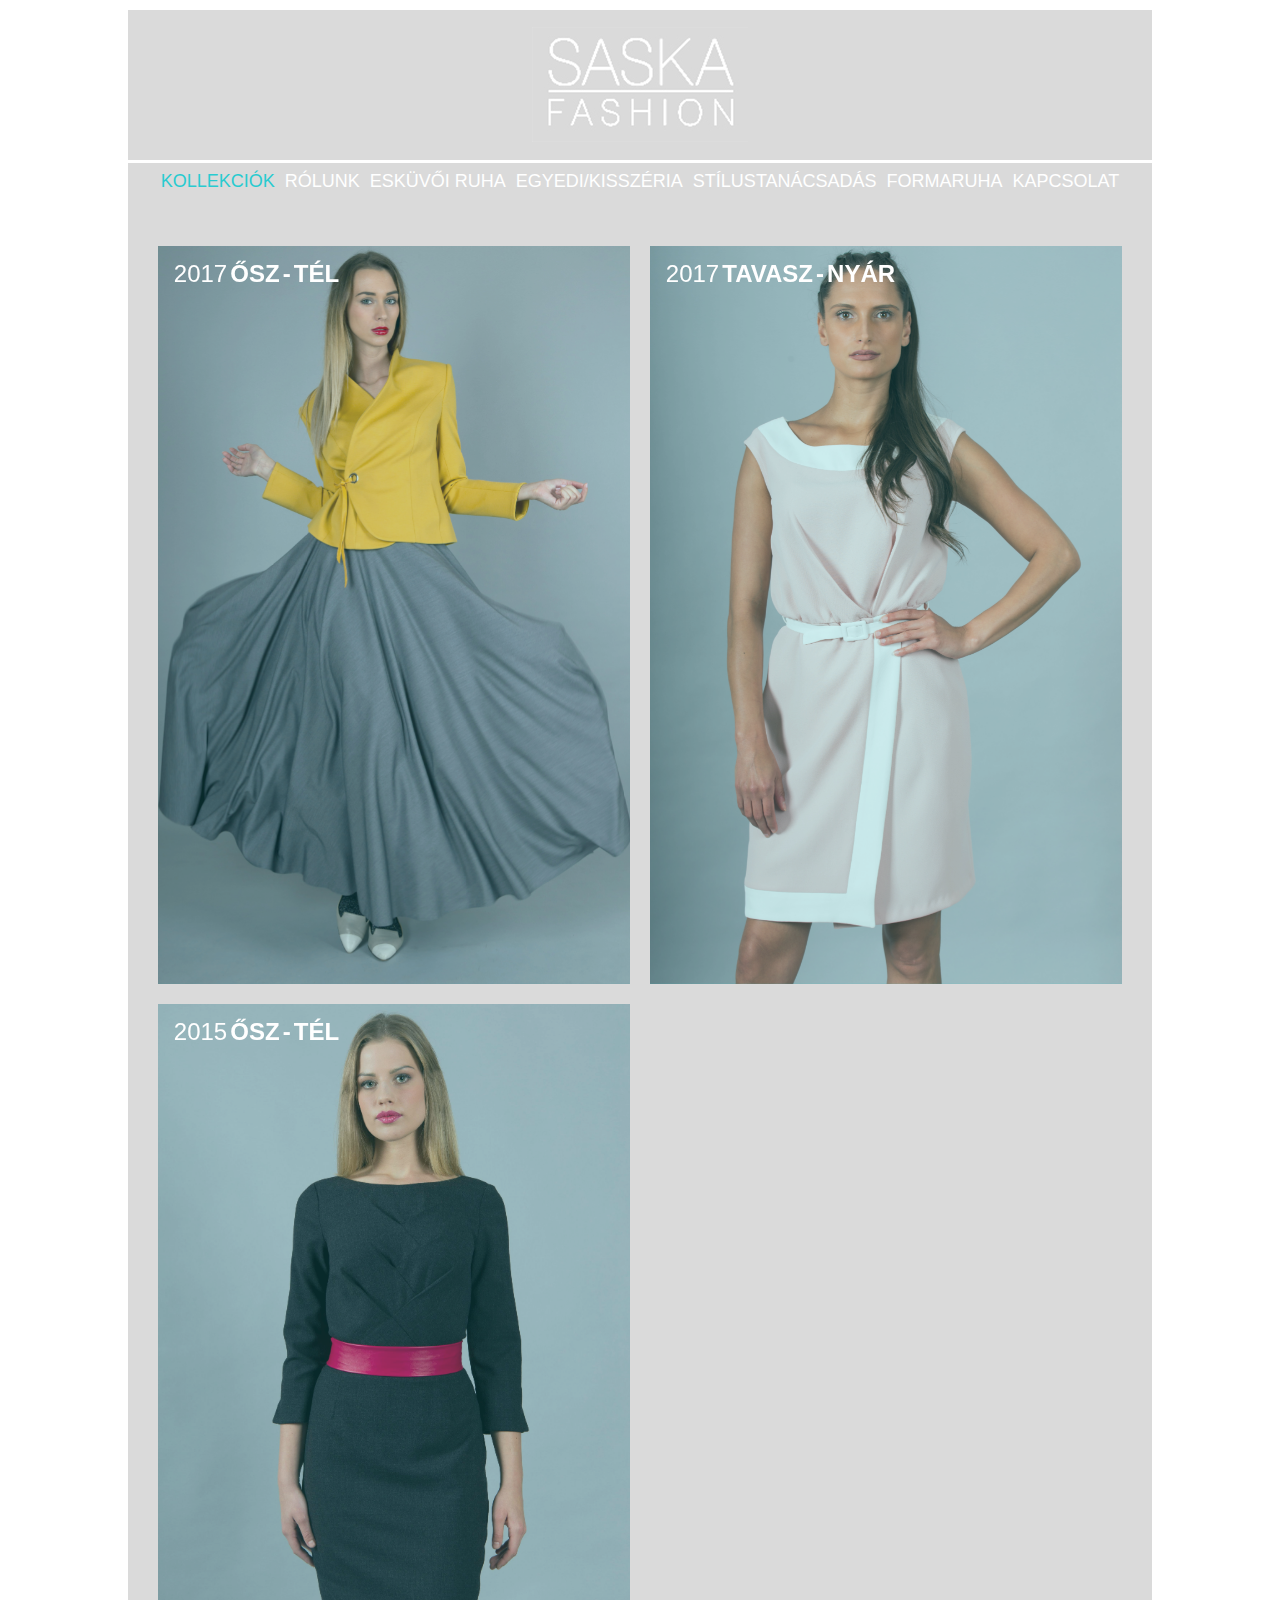
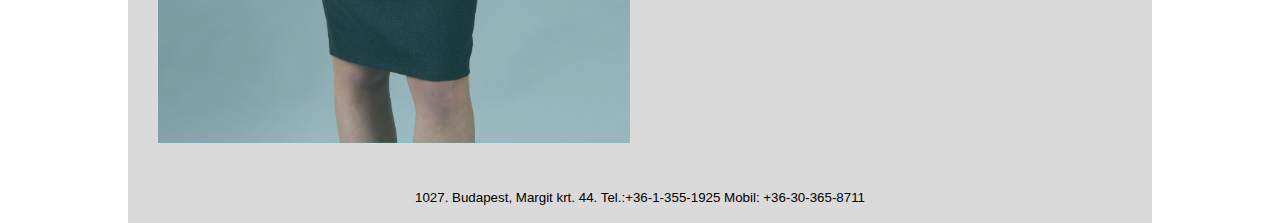
<file: index.html>
<!doctype html>
<html lang="en">

<head>
    <meta charset="utf-8">
    <meta http-equiv="x-ua-compatible" content="ie=edge">
    <meta name="viewport" content="width=device-width, initial-scale=1">
    <title>SaskaFashion</title>

    <!-- <link rel="stylesheet" type="text/css" href="assets/css/normalize.css" /> -->
    <!-- <link rel="stylesheet" type="text/css" href="assets/css/demo.css" /> -->
    <!-- <link rel="stylesheet" type="text/css" href="assets/css/pater.css" /> -->
    <!-- <link rel="stylesheet" type="text/css" href="assets/css/component.css" /> -->
    <link rel="stylesheet" href="assets/css/demo.css">
	<link rel="stylesheet" href="assets/css/set1.css">
	<link rel="stylesheet" href="assets/css/style.css">
    <!--[if IE]>
        <script src="http://html5shiv.googlecode.com/svn/trunk/html5.js"></script>
        <![endif]-->
    <script>
        document.documentElement.className = 'js';
    </script>

</head>

<body>

    <div class="site">

        <div class="logo">
            <img src="assets/images/logo.png" alt="Logo">
        </div>

        <header class="menu">
            <a href="index.html" class="active">
                <span>
                    Kollekciók
                </span>
            </a>
            <a href="rolunk.html">
                <span>
                    Rólunk
                </span>
            </a>
            <a href="eskuvoi-ruha.html">
                <span>
                    Esküvői Ruha
                </span>
            </a>
            <a href="egyedi-kisszeria.html">
                <span>
                    Egyedi/Kisszéria
                </span>
            </a>
            <a href="stilustanacsadas.html">
                <span>
                    Stílustanácsadás
                </span>
            </a>
            <a href="formaruha.html">
                <span>
                    Formaruha
                </span>
            </a>
            <a href="kapcsolat.html">
                <span>
                    Kapcsolat
                </span>
            </a>
        </header>

        <main class="main-content">
            <center>


					<div class="grid">
						<a href="kollekciok/2017-osz-tel.html">
							<figure class="effect-sarah">
								<img src="assets/images/2017_osz_tel.jpg" alt="2017 Osz-tel kollekcio"/>
								<figcaption>
									<h2>2017 <span>ŐSZ - TÉL</span></h2>
								</figcaption>
							</figure>
						</a>
						<a href="kollekciok/2017-tavasz-nyar.html">
							<figure class="effect-sarah">
								<img src="assets/images/2017_tavasz_nyar.jpg" alt="2017 Tavasz-nyar kollekcio"/>
								<figcaption>
									<h2>2017 <span>TAVASZ - NYÁR</span></h2>
								</figcaption>
							</figure>
						</a>
					</div>


                <div class="grid">
					<a href="kollekciok/2015-osz-tel.html">
						<figure class="effect-sarah">
							<img src="assets/images/2015_osz_tel.jpg" alt="2015 Osz-tel kollekcio"/>
							<figcaption>
								<h2>2015 <span>ŐSZ - TÉL</span></h2>
							</figcaption>
						</figure>
						</a>
                </div>

                <!-- <a href="#" class="tilter tilter--1">
                    <figure class="tilter__figure">
                        <img class="tilter__image" src="assets/images/home.jpg" alt="img01" />
                        <div class="tilter__deco tilter__deco--shine"><div></div></div>
                        <figcaption class="tilter__caption">
                            <h3 class="tilter__title">Tanya Bondesta</h3>
                            <p class="tilter__description">Toronto</p>
                        </figcaption>
                        <svg class="tilter__deco tilter__deco--lines" viewBox="0 0 300 415">
                            <path d="M20.5,20.5h260v375h-260V20.5z" />
                        </svg>
                    </figure>
                </a> -->

                <!-- <img src="assets/images/home.jpg" alt="Fooldal kep"> -->
            </center>
        </main>

        <footer>
            <p>1027. Budapest, Margit krt. 44. Tel.:+36-1-355-1925 Mobil: +36-30-365-8711</p>
        </footer>
    </div>

    <script>
        // For Demo purposes only (show hover effect on mobile devices)
        [].slice.call( document.querySelectorAll('a[href="#"') ).forEach( function(el) {
            el.addEventListener( 'click', function(ev) { ev.preventDefault(); } );
        } );
    </script>

		<!-- <script src="assets/js/imagesloaded.pkgd.min.js"></script>
		<script src="assets/js/anime.min.js"></script>
		<script src="assets/js/main.js"></script>
		<script>
		(function() {
			var tiltSettings = [
			{},
			{
				movement: {
					imgWrapper : {
						translation : {x: 10, y: 10, z: 30},
						rotation : {x: 0, y: -10, z: 0},
						reverseAnimation : {duration : 200, easing : 'easeOutQuad'}
					},
					lines : {
						translation : {x: 10, y: 10, z: [0,70]},
						rotation : {x: 0, y: 0, z: -2},
						reverseAnimation : {duration : 2000, easing : 'easeOutExpo'}
					},
					caption : {
						rotation : {x: 0, y: 0, z: 2},
						reverseAnimation : {duration : 200, easing : 'easeOutQuad'}
					},
					overlay : {
						translation : {x: 10, y: -10, z: 0},
						rotation : {x: 0, y: 0, z: 2},
						reverseAnimation : {duration : 2000, easing : 'easeOutExpo'}
					},
					shine : {
						translation : {x: 100, y: 100, z: 0},
						reverseAnimation : {duration : 200, easing : 'easeOutQuad'}
					}
				}
			},
			{
				movement: {
					imgWrapper : {
						rotation : {x: -5, y: 10, z: 0},
						reverseAnimation : {duration : 900, easing : 'easeOutCubic'}
					},
					caption : {
						translation : {x: 30, y: 30, z: [0,40]},
						rotation : {x: [0,15], y: 0, z: 0},
						reverseAnimation : {duration : 1200, easing : 'easeOutExpo'}
					},
					overlay : {
						translation : {x: 10, y: 10, z: [0,20]},
						reverseAnimation : {duration : 1000, easing : 'easeOutExpo'}
					},
					shine : {
						translation : {x: 100, y: 100, z: 0},
						reverseAnimation : {duration : 900, easing : 'easeOutCubic'}
					}
				}
			},
			];

			function init() {
				var idx = 0;
				[].slice.call(document.querySelectorAll('a.tilter')).forEach(function(el, pos) {
					idx = pos%2 === 0 ? idx+1 : idx;
					new TiltFx(el, tiltSettings[idx-1]);
				});
			}

			// Preload all images.
			imagesLoaded(document.querySelector('main'), function() {
				document.body.classList.remove('loading');
				init();
			});

			var pater = document.querySelector('.pater'),
				paterSVG = pater.querySelector('.pater__svg'),
				pathEl = paterSVG.querySelector('path'),
				paths = {default: pathEl.getAttribute('d'), active: paterSVG.getAttribute('data-path-hover')};

			pater.addEventListener('mouseenter', function() {
				anime.remove(pathEl);
				anime({
					targets: pathEl,
					d: paths.active,
					duration: 400,
					easing: 'easeOutQuad'
				});
			});

			pater.addEventListener('mouseleave', function() {
				anime.remove(pathEl);
				anime({
					targets: pathEl,
					d: paths.default,
					duration: 400,
					easing: 'easeOutExpo'
				});
			});
		})();
		</script> -->

</body>
</html>
</file>
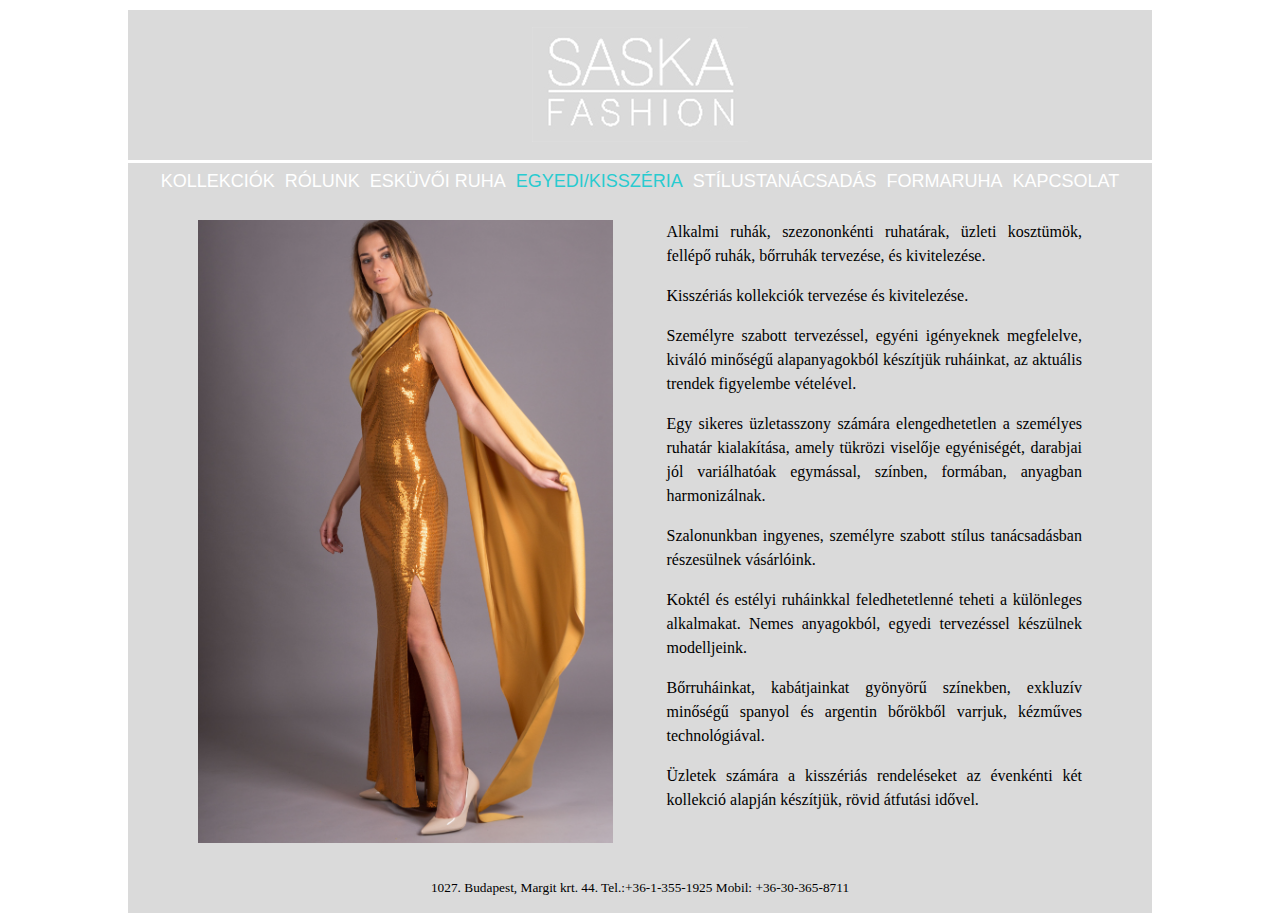
<file: egyedi-kisszeria.html>
<!doctype html>
<html lang="en">

<head>
    <meta charset="utf-8">
    <meta http-equiv="x-ua-compatible" content="ie=edge">
    <meta name="viewport" content="width=device-width, initial-scale=1">
    <title>SaskaFashion</title>
    <link rel="stylesheet" href="assets/css/style.css">
</head>

<body>

    <div class="site">

        <div class="logo">
            <img src="assets/images/logo.png" alt="Logo">
        </div>

        <header class="menu">
            <a href="index.html">
                <span>
                    Kollekciók
                </span>
            </a>
            <a href="rolunk.html">
                <span>
                    Rólunk
                </span>
            </a>
            <a href="eskuvoi-ruha.html">
                <span>
                    Esküvői Ruha
                </span>
            </a>
            <a href="egyedi-kisszeria.html" class="active">
                <span>
                    Egyedi/Kisszéria
                </span>
            </a>
            <a href="stilustanacsadas.html">
                <span>
                    Stílustanácsadás
                </span>
            </a>
            <a href="formaruha.html">
                <span>
                    Formaruha
                </span>
            </a>
            <a href="kapcsolat.html">
                <span>
                    Kapcsolat
                </span>
            </a>
        </header>

        <main class="main-content">
            <article class="rolunk">
                <img src="assets/images/egyedi-kisszeria01.jpg" alt="Rolunk kep">
                <div>
                    <p>Alkalmi ruhák, szezononkénti ruhatárak, üzleti kosztümök, fellépő ruhák, bőrruhák tervezése, és kivitelezése.</p>
                    <p>Kisszériás kollekciók tervezése és kivitelezése.</p>
                    <p>Személyre szabott tervezéssel, egyéni igényeknek megfelelve, kiváló minőségű alapanyagokból készítjük ruháinkat, az aktuális trendek figyelembe vételével.</p>
                    <p>Egy sikeres üzletasszony számára elengedhetetlen a személyes ruhatár kialakítása, amely tükrözi viselője egyéniségét, darabjai jól variálhatóak egymással, színben, formában, anyagban harmonizálnak.</p>
                    <p>Szalonunkban ingyenes, személyre szabott stílus tanácsadásban részesülnek vásárlóink.</p>
                    <p>Koktél és estélyi ruháinkkal feledhetetlenné teheti a különleges alkalmakat. Nemes anyagokból, egyedi tervezéssel készülnek modelljeink.</p>
                    <p>Bőrruháinkat, kabátjainkat gyönyörű színekben, exkluzív minőségű spanyol és argentin bőrökből varrjuk, kézműves technológiával.</p>
                    <p>Üzletek számára a kisszériás rendeléseket az évenkénti két kollekció alapján készítjük, rövid átfutási idővel.</p>
                </div>
            </article>
        </main>

        <footer>
            <p>1027. Budapest, Margit krt. 44. Tel.:+36-1-355-1925 Mobil: +36-30-365-8711</p>
        </footer>
    </div>

</body>
</html>
</file>
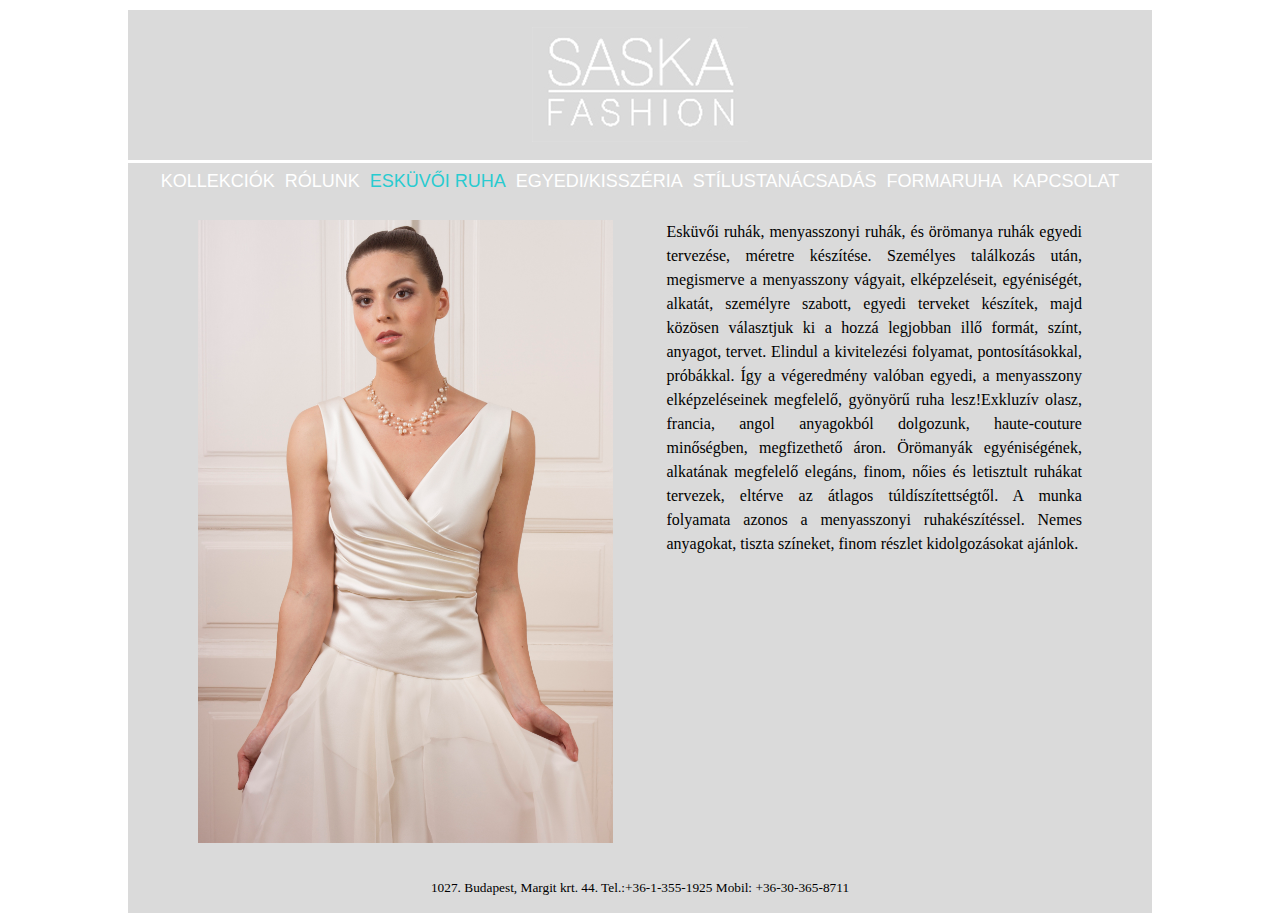
<file: eskuvoi-ruha.html>
<!doctype html>
<html lang="en">

<head>
    <meta charset="utf-8">
    <meta http-equiv="x-ua-compatible" content="ie=edge">
    <meta name="viewport" content="width=device-width, initial-scale=1">
    <title>SaskaFashion</title>
    <link rel="stylesheet" href="assets/css/style.css">
</head>

<body>

    <div class="site">

        <div class="logo">
            <img src="assets/images/logo.png" alt="Logo">
        </div>

        <header class="menu">
            <a href="index.html">
                <span>
                    Kollekciók
                </span>
            </a>
            <a href="rolunk.html">
                <span>
                    Rólunk
                </span>
            </a>
            <a href="eskuvoi-ruha.html" class="active">
                <span>
                    Esküvői Ruha
                </span>
            </a>
            <a href="egyedi-kisszeria.html">
                <span>
                    Egyedi/Kisszéria
                </span>
            </a>
            <a href="stilustanacsadas.html">
                <span>
                    Stílustanácsadás
                </span>
            </a>
            <a href="formaruha.html">
                <span>
                    Formaruha
                </span>
            </a>
            <a href="kapcsolat.html">
                <span>
                    Kapcsolat
                </span>
            </a>
        </header>

        <main class="main-content">
            <article class="rolunk">
                <img src="assets/images/eskuvoi-ruha01.png" alt="Rolunk kep">
                <p>
                    Esküvői ruhák, menyasszonyi ruhák, és örömanya ruhák egyedi 
                    tervezése, méretre készítése. Személyes találkozás után, 
                    megismerve a menyasszony vágyait, elképzeléseit, egyéniségét, 
                    alkatát, személyre szabott, egyedi terveket készítek, majd közösen 
                    választjuk ki a hozzá legjobban illő formát, színt, anyagot, tervet. 
                    Elindul a kivitelezési folyamat, pontosításokkal, próbákkal. Így a 
                    végeredmény valóban egyedi, a menyasszony elképzeléseinek megfelelő, 
                    gyönyörű ruha lesz!Exkluzív olasz, francia, angol anyagokból dolgozunk, 
                    haute-couture minőségben, megfizethető áron. Örömanyák egyéniségének, 
                    alkatának megfelelő elegáns, finom, nőies és letisztult ruhákat tervezek, 
                    eltérve az átlagos túldíszítettségtől. A munka folyamata azonos a menyasszonyi 
                    ruhakészítéssel. Nemes anyagokat, tiszta színeket, finom részlet kidolgozásokat ajánlok.
                </p>
            </article>
        </main>

        <footer>
            <p>1027. Budapest, Margit krt. 44. Tel.:+36-1-355-1925 Mobil: +36-30-365-8711</p>
        </footer>
    </div>

</body>
</html>
</file>
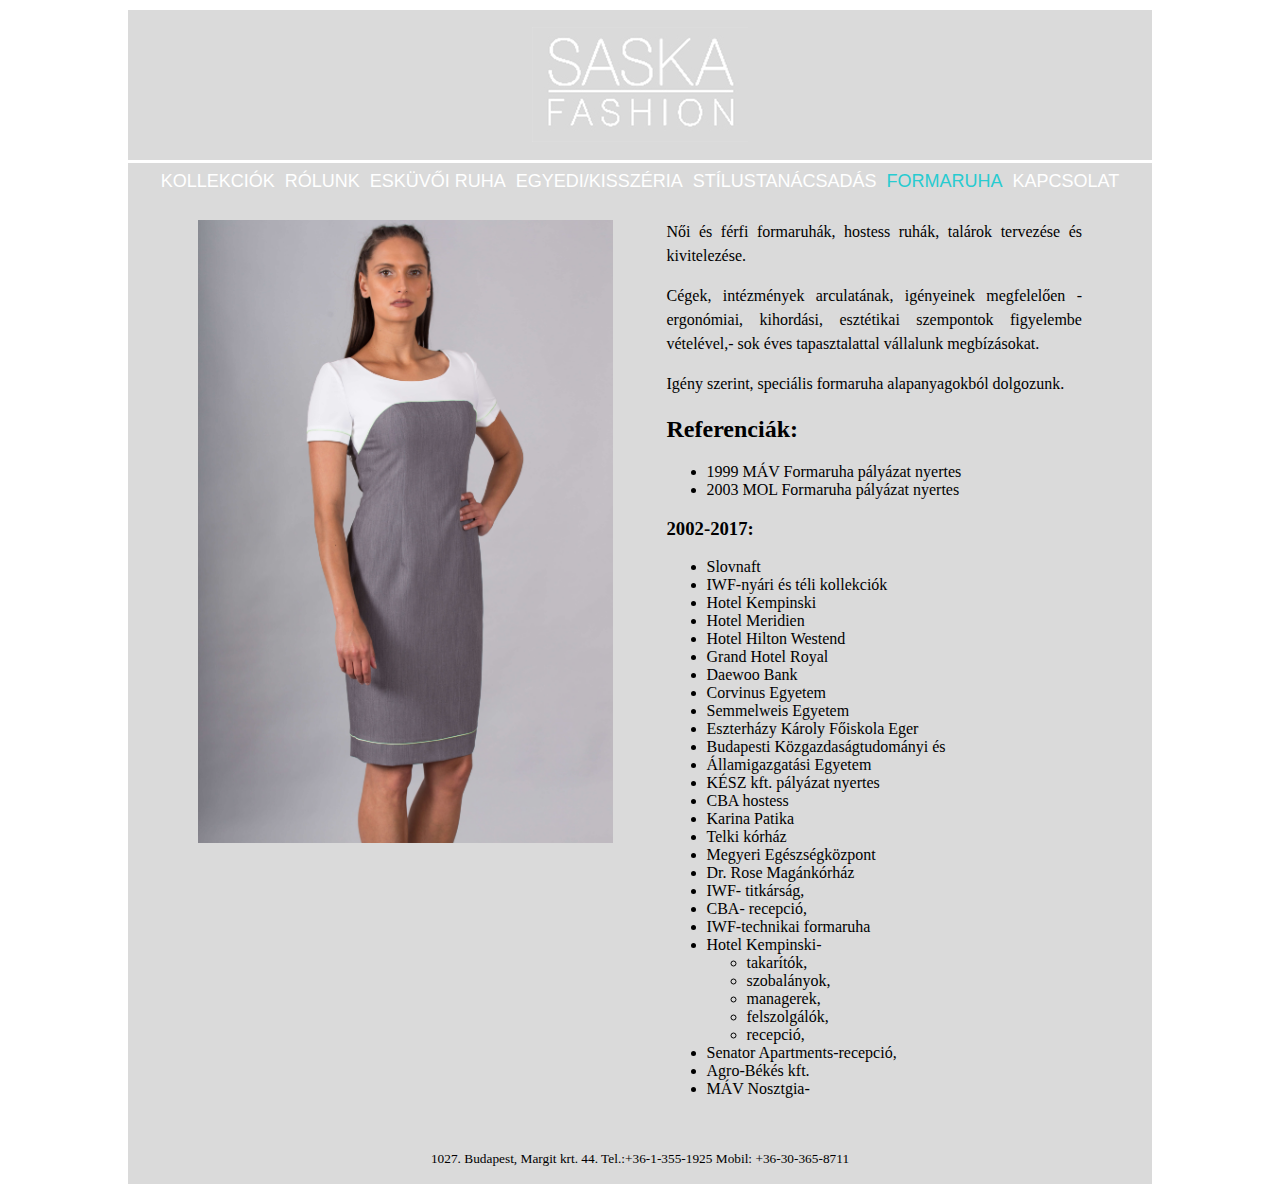
<file: formaruha.html>
<!doctype html>
<html lang="en">

<head>
    <meta charset="utf-8">
    <meta http-equiv="x-ua-compatible" content="ie=edge">
    <meta name="viewport" content="width=device-width, initial-scale=1">
    <title>SaskaFashion</title>
    <link rel="stylesheet" href="assets/css/style.css">
</head>

<body>

    <div class="site">

        <div class="logo">
            <img src="assets/images/logo.png" alt="Logo">
        </div>

        <header class="menu">
            <a href="index.html">
                <span>
                    Kollekciók
                </span>
            </a>
            <a href="rolunk.html">
                <span>
                    Rólunk
                </span>
            </a>
            <a href="eskuvoi-ruha.html">
                <span>
                    Esküvői Ruha
                </span>
            </a>
            <a href="egyedi-kisszeria.html">
                <span>
                    Egyedi/Kisszéria
                </span>
            </a>
            <a href="stilustanacsadas.html">
                <span>
                    Stílustanácsadás
                </span>
            </a>
            <a href="formaruha.html" class="active">
                <span>
                    Formaruha
                </span>
            </a>
            <a href="kapcsolat.html">
                <span>
                    Kapcsolat
                </span>
            </a>
        </header>

        <main class="main-content">
            <article class="rolunk">
                <img src="assets/images/formaruha01.jpg" alt="Rolunk kep">
                <div>
                    <p>Női és férfi formaruhák, hostess ruhák, talárok tervezése és kivitelezése.</p>

                    <p>Cégek, intézmények arculatának, igényeinek megfelelően -ergonómiai, kihordási, esztétikai
                        szempontok figyelembe vételével,- sok éves tapasztalattal vállalunk megbízásokat.</p>

                    <p>Igény szerint, speciális formaruha alapanyagokból dolgozunk.</p>

                    <h2>Referenciák:</h2>

                    <ul>
                        <li>1999 MÁV Formaruha pályázat nyertes</li>
                        <li>2003 MOL Formaruha pályázat nyertes</li>
                    </ul>

                    <h3>2002-2017:</h3>
                    <ul>
                        <li>Slovnaft</li>
                        <li>IWF-nyári és téli kollekciók</li>
                        <li>Hotel Kempinski</li>
                        <li>Hotel Meridien</li>
                        <li>Hotel Hilton Westend</li>
                        <li>Grand Hotel Royal</li>
                        <li>Daewoo Bank</li>
                        <li>Corvinus Egyetem</li>
                        <li>Semmelweis Egyetem</li>
                        <li>Eszterházy Károly Főiskola Eger</li>
                        <li>Budapesti Közgazdaságtudományi és</li>
                        <li>Államigazgatási Egyetem</li>
                        <li>KÉSZ kft. pályázat nyertes</li>
                        <li>CBA hostess</li>
                        <li>Karina Patika</li>
                        <li>Telki kórház</li>
                        <li>Megyeri Egészségközpont</li>
                        <li>Dr. Rose Magánkórház</li>
                        <li>IWF- titkárság,</li>
                        <li>CBA- recepció,</li>
                        <li>IWF-technikai formaruha</li>
                        <li>
                            Hotel Kempinski-
                            <ul>
                                <li>takarítók,</li>
                                <li>szobalányok,</li>
                                <li>managerek,</li>
                                <li>felszolgálók,</li>
                                <li>recepció,</li>
                            </ul>
                        </li>
                        <li>Senator Apartments-recepció,</li>
                        <li>Agro-Békés kft.</li>
                        <li>MÁV Nosztgia-</li>
                    </ul>
                </div>
            </article>
        </main>

        <footer>
            <p>1027. Budapest, Margit krt. 44. Tel.:+36-1-355-1925 Mobil: +36-30-365-8711</p>
        </footer>
    </div>

</body>
</html>
</file>
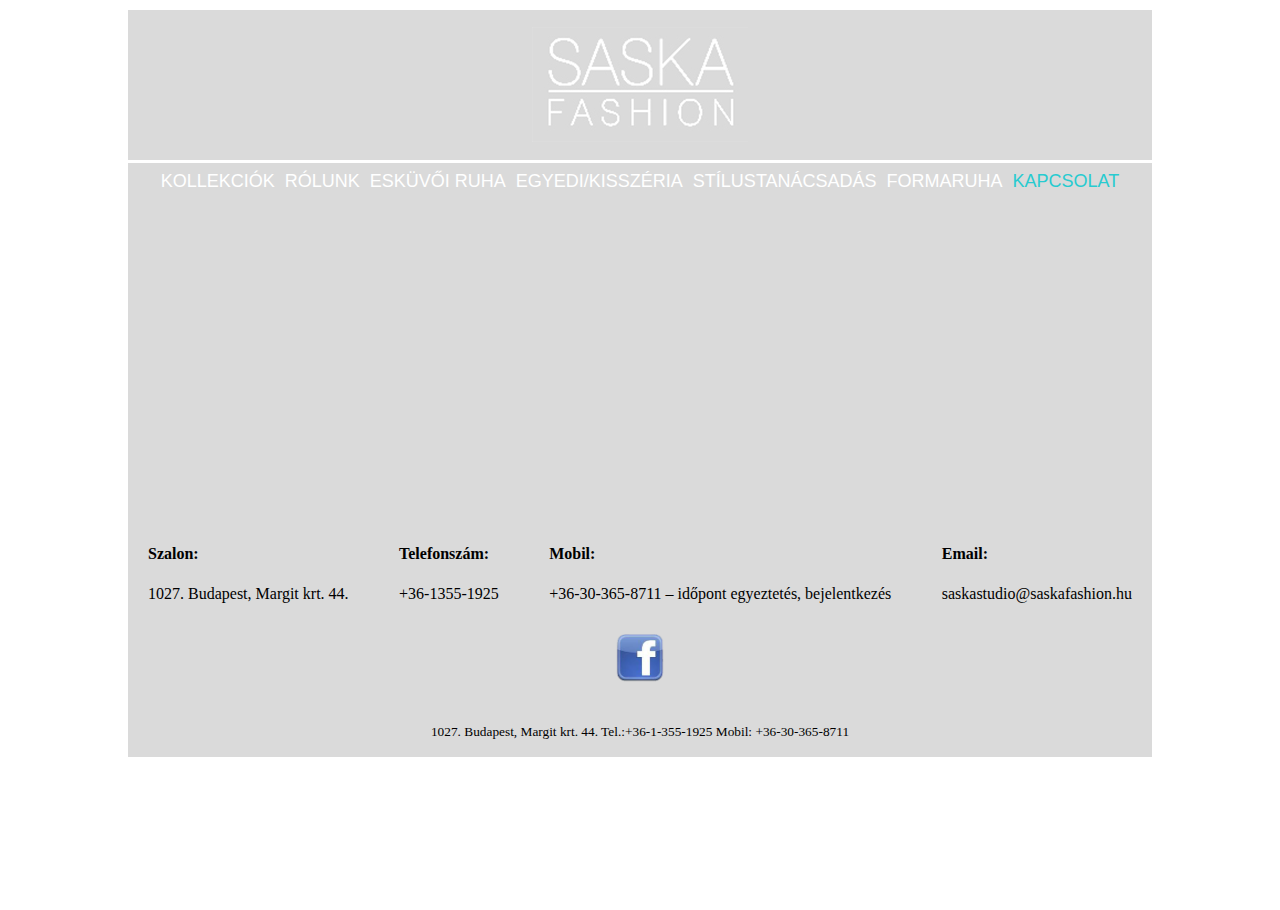
<file: kapcsolat.html>
<!doctype html>
<html lang="en">

<head>
    <meta charset="utf-8">
    <meta http-equiv="x-ua-compatible" content="ie=edge">
    <meta name="viewport" content="width=device-width, initial-scale=1">
    <title>SaskaFashion</title>
    <link rel="stylesheet" href="assets/css/style.css">
</head>

<body>

    <div class="site">

        <div class="logo">
            <img src="assets/images/logo.png" alt="Logo">
        </div>

        <header class="menu">
            <a href="index.html">
                <span>
                    Kollekciók
                </span>
            </a>
            <a href="rolunk.html">
                <span>
                    Rólunk
                </span>
            </a>
            <a href="eskuvoi-ruha.html">
                <span>
                    Esküvői Ruha
                </span>
            </a>
            <a href="egyedi-kisszeria.html">
                <span>
                    Egyedi/Kisszéria
                </span>
            </a>
            <a href="stilustanacsadas.html">
                <span>
                    Stílustanácsadás
                </span>
            </a>
            <a href="formaruha.html">
                <span>
                    Formaruha
                </span>
            </a>
            <a href="kapcsolat.html" class="active">
                <span>
                    Kapcsolat
                </span>
            </a>
        </header>

        <main class="main-content">

            <iframe
            width="100%"
            height="300"
            frameborder="0" style="border:0"
            src="https://www.google.com/maps/embed/v1/place?key=AIzaSyBqa8SylBAengmUqBrv4cnf-qHeyGd5I5A
                &q=Budapest+Margit+krt.+44+1027" allowfullscreen>
            </iframe>

            <div class="kapcsolat">
                <div>
                    <h4>Szalon:</h4>
                    1027. Budapest, Margit krt. 44.
                </div>
                <div>
                    <h4>Telefonszám:</h4>
                    +36-1355-1925
                </div>
                <div>
                    <h4>Mobil:</h4>
                    +36-30-365-8711 – időpont egyeztetés, bejelentkezés
                </div>
                <div>
                    <h4>Email:</h4>
                    saskastudio@saskafashion.hu
                </div>
            </div>

            <center>
                <a href="https://www.facebook.com/S%C3%A1ska-Fashion-261737760575328/?fref=ts">
                    <img src="assets/images/fb.png" class="no-border" alt="Facebook" style="width:50px;">
                </a>
            </center>

        </main>

        <footer>
            <p>1027. Budapest, Margit krt. 44. Tel.:+36-1-355-1925 Mobil: +36-30-365-8711</p>
        </footer>
    </div>

</body>
</html>
</file>
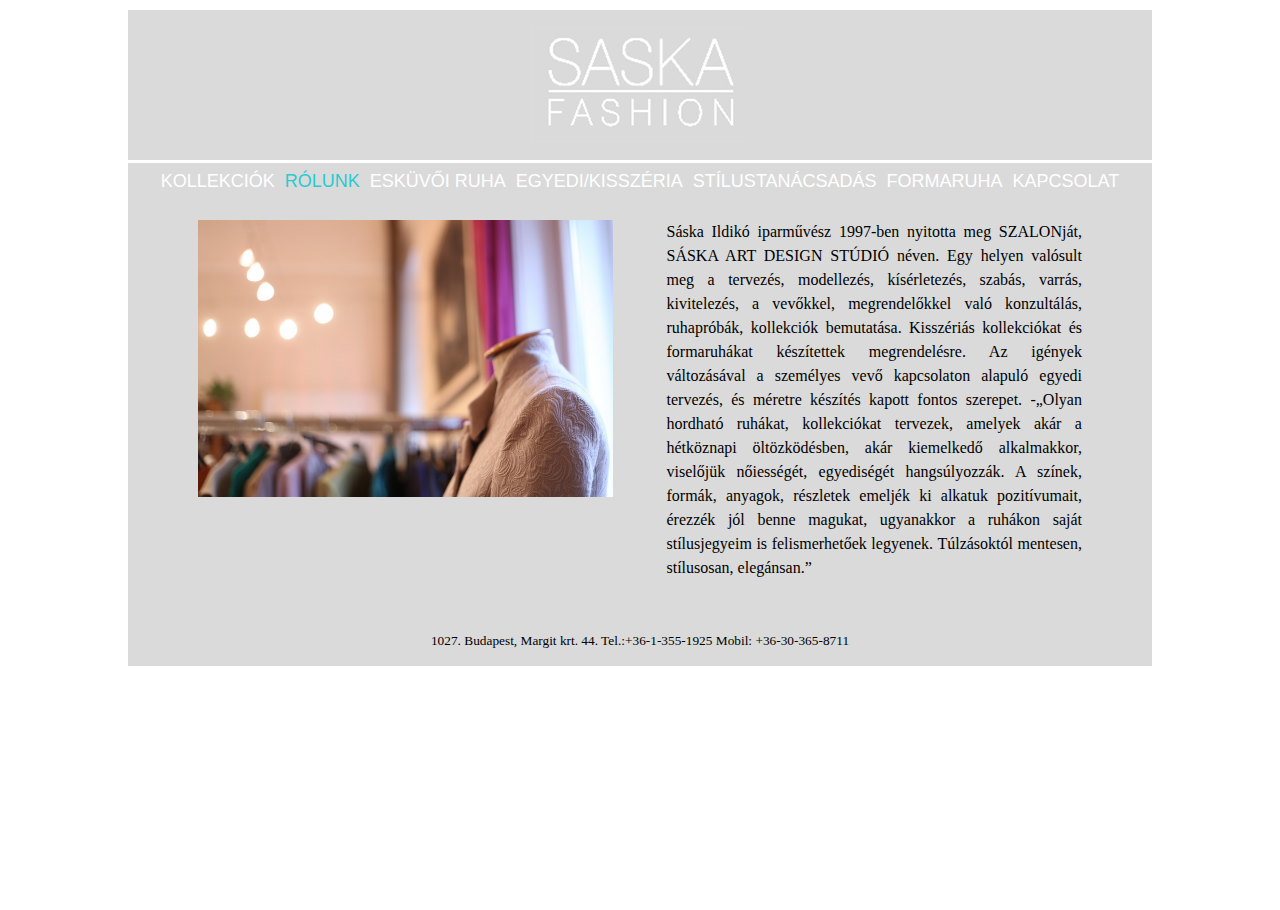
<file: rolunk.html>
<!doctype html>
<html lang="en">

<head>
    <meta charset="utf-8">
    <meta http-equiv="x-ua-compatible" content="ie=edge">
    <meta name="viewport" content="width=device-width, initial-scale=1">
    <title>SaskaFashion</title>
    <link rel="stylesheet" href="assets/css/style.css">
    <link rel="stylesheet" href="assets/css/cssbox.css" >

</head>

<body>

    <div class="site">

        <div class="logo">
            <img src="assets/images/logo.png" alt="Logo">
        </div>

        <header class="menu">
            <a href="index.html">
                <span>
                    Kollekciók
                </span>
            </a>
            <a href="rolunk.html" class="active">
                <span>
                    Rólunk
                </span>
            </a>
            <a href="eskuvoi-ruha.html">
                <span>
                    Esküvői Ruha
                </span>
            </a>
            <a href="egyedi-kisszeria.html">
                <span>
                    Egyedi/Kisszéria
                </span>
            </a>
            <a href="stilustanacsadas.html">
                <span>
                    Stílustanácsadás
                </span>
            </a>
            <a href="formaruha.html">
                <span>
                    Formaruha
                </span>
            </a>
            <a href="kapcsolat.html">
                <span>
                    Kapcsolat
                </span>
            </a>
        </header>

        <main class="main-content">
            <article class="rolunk">
                <img src="assets/images/rolunk01.jpg" alt="Rolunk kep">
                <p>
                    Sáska Ildikó iparművész 1997-ben nyitotta meg SZALONját, 
                    SÁSKA ART DESIGN STÚDIÓ néven. Egy helyen valósult meg a 
                    tervezés, modellezés, kísérletezés, szabás, varrás, kivitelezés, 
                    a vevőkkel, megrendelőkkel való konzultálás, ruhapróbák, kollekciók 
                    bemutatása. Kisszériás  kollekciókat  és formaruhákat készítettek 
                    megrendelésre. Az igények változásával a személyes vevő kapcsolaton 
                    alapuló egyedi tervezés, és méretre készítés kapott fontos szerepet.
                    -„Olyan hordható ruhákat, kollekciókat tervezek, amelyek akár a 
                    hétköznapi öltözködésben, akár kiemelkedő alkalmakkor, viselőjük 
                    nőiességét, egyediségét hangsúlyozzák. A színek, formák, anyagok, 
                    részletek emeljék ki alkatuk pozitívumait, érezzék jól benne magukat, 
                    ugyanakkor a ruhákon saját stílusjegyeim is felismerhetőek legyenek. 
                    Túlzásoktól mentesen, stílusosan, elegánsan.”
                </p>
            </article>
        </main>

        <footer>
            <p>1027. Budapest, Margit krt. 44. Tel.:+36-1-355-1925 Mobil: +36-30-365-8711</p>
        </footer>
    </div>

</body>
</html>
</file>
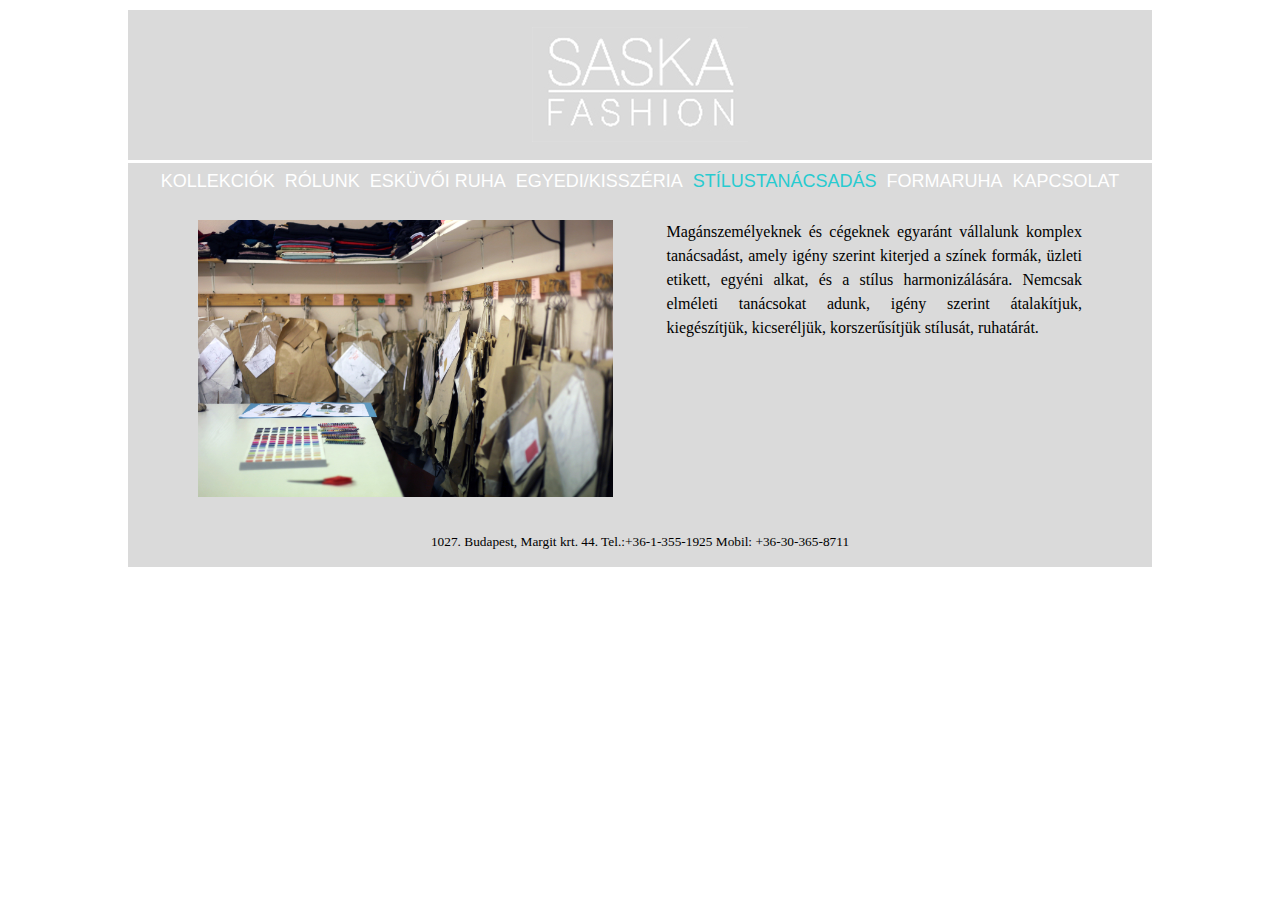
<file: stilustanacsadas.html>
<!doctype html>
<html lang="en">

<head>
    <meta charset="utf-8">
    <meta http-equiv="x-ua-compatible" content="ie=edge">
    <meta name="viewport" content="width=device-width, initial-scale=1">
    <title>SaskaFashion</title>
    <link rel="stylesheet" href="assets/css/style.css">
</head>

<body>

    <div class="site">

        <div class="logo">
            <img src="assets/images/logo.png" alt="Logo">
        </div>

        <header class="menu">
            <a href="index.html">
                <span>
                    Kollekciók
                </span>
            </a>
            <a href="rolunk.html">
                <span>
                    Rólunk
                </span>
            </a>
            <a href="eskuvoi-ruha.html">
                <span>
                    Esküvői Ruha
                </span>
            </a>
            <a href="egyedi-kisszeria.html">
                <span>
                    Egyedi/Kisszéria
                </span>
            </a>
            <a href="stilustanacsadas.html" class="active">
                <span>
                    Stílustanácsadás
                </span>
            </a>
            <a href="formaruha.html">
                <span>
                    Formaruha
                </span>
            </a>
            <a href="kapcsolat.html">
                <span>
                    Kapcsolat
                </span>
            </a>
        </header>

        <main class="main-content">
            <article class="rolunk">
                <img src="assets/images/stilustanacsadas01.jpg" alt="Rolunk kep">
                    <p>
                        Magánszemélyeknek és cégeknek egyaránt vállalunk komplex 
                        tanácsadást, amely igény szerint kiterjed a színek formák, 
                        üzleti etikett, egyéni alkat, és a stílus harmonizálására. 
                        Nemcsak elméleti tanácsokat adunk, igény szerint átalakítjuk, 
                        kiegészítjük, kicseréljük, korszerűsítjük stílusát, ruhatárát.
                    </p>
            </article>
        </main>

        <footer>
            <p>1027. Budapest, Margit krt. 44. Tel.:+36-1-355-1925 Mobil: +36-30-365-8711</p>
        </footer>
    </div>

</body>
</html>
</file>
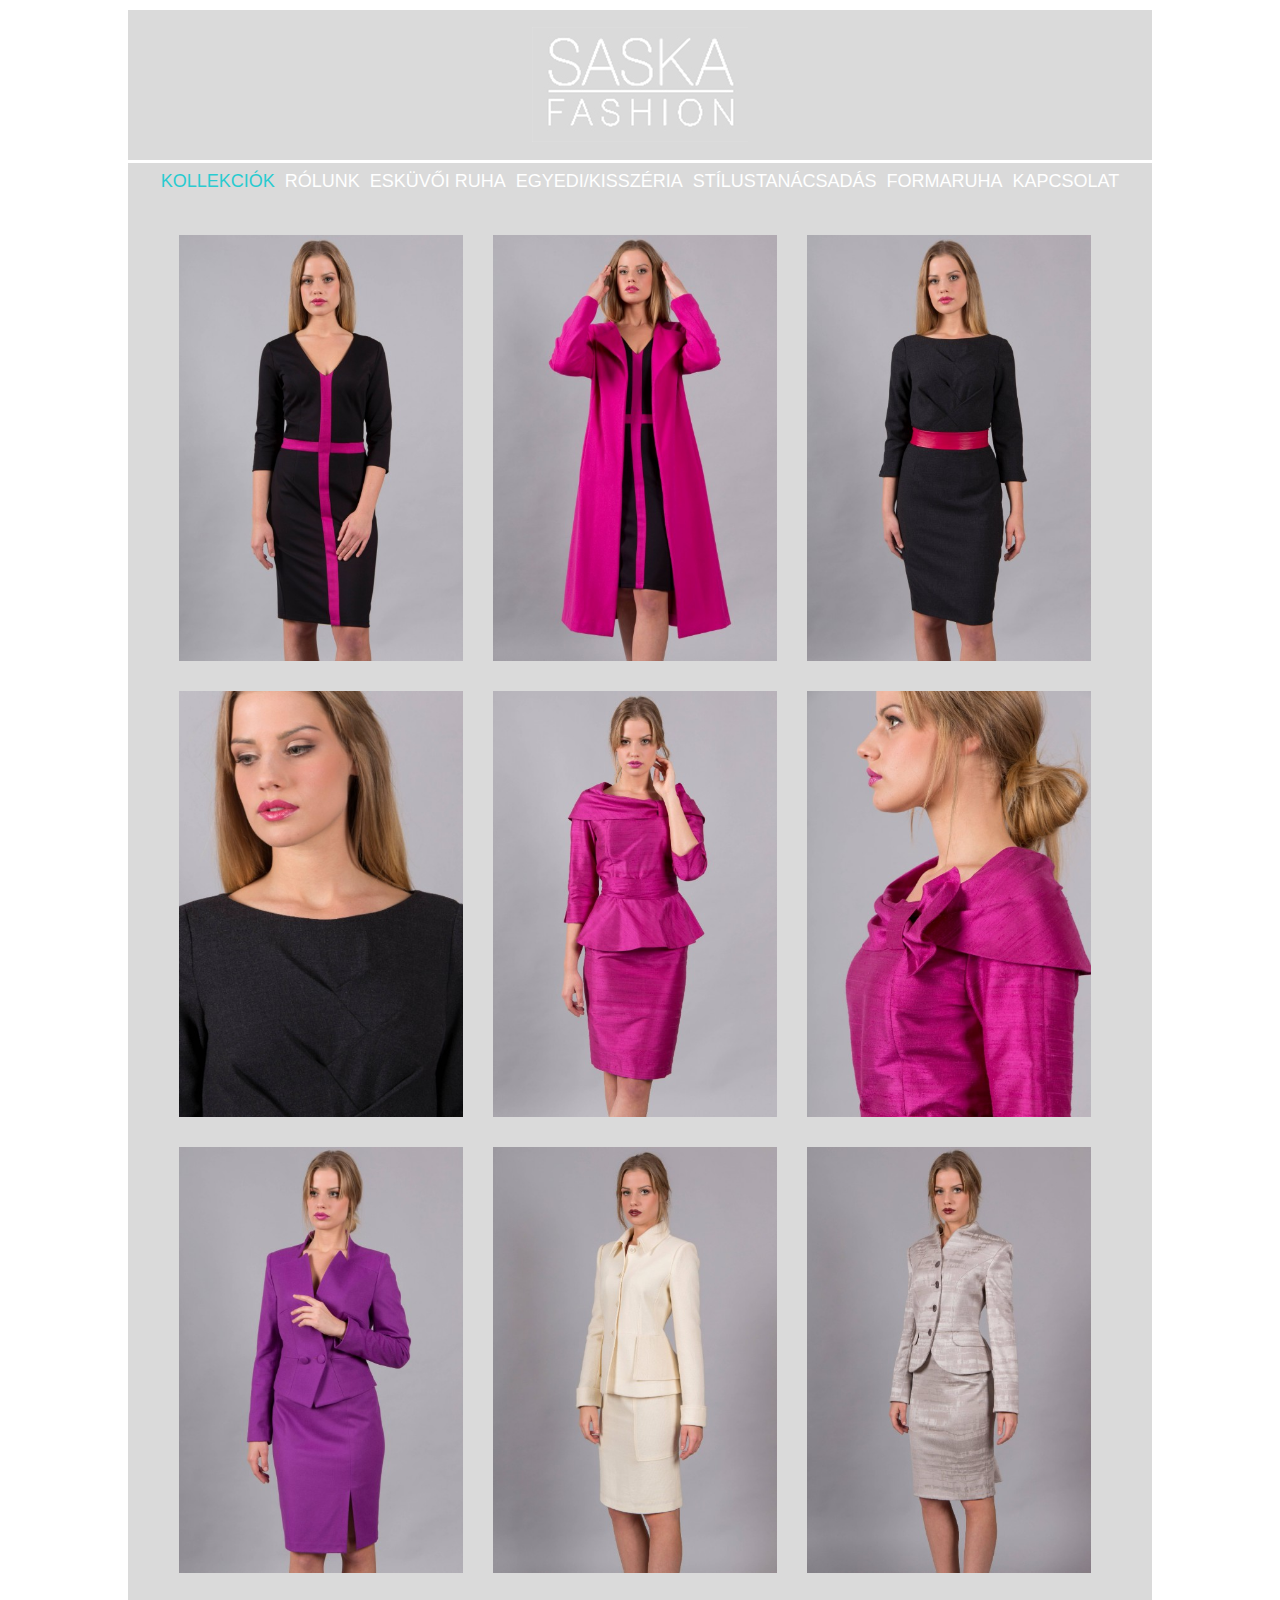
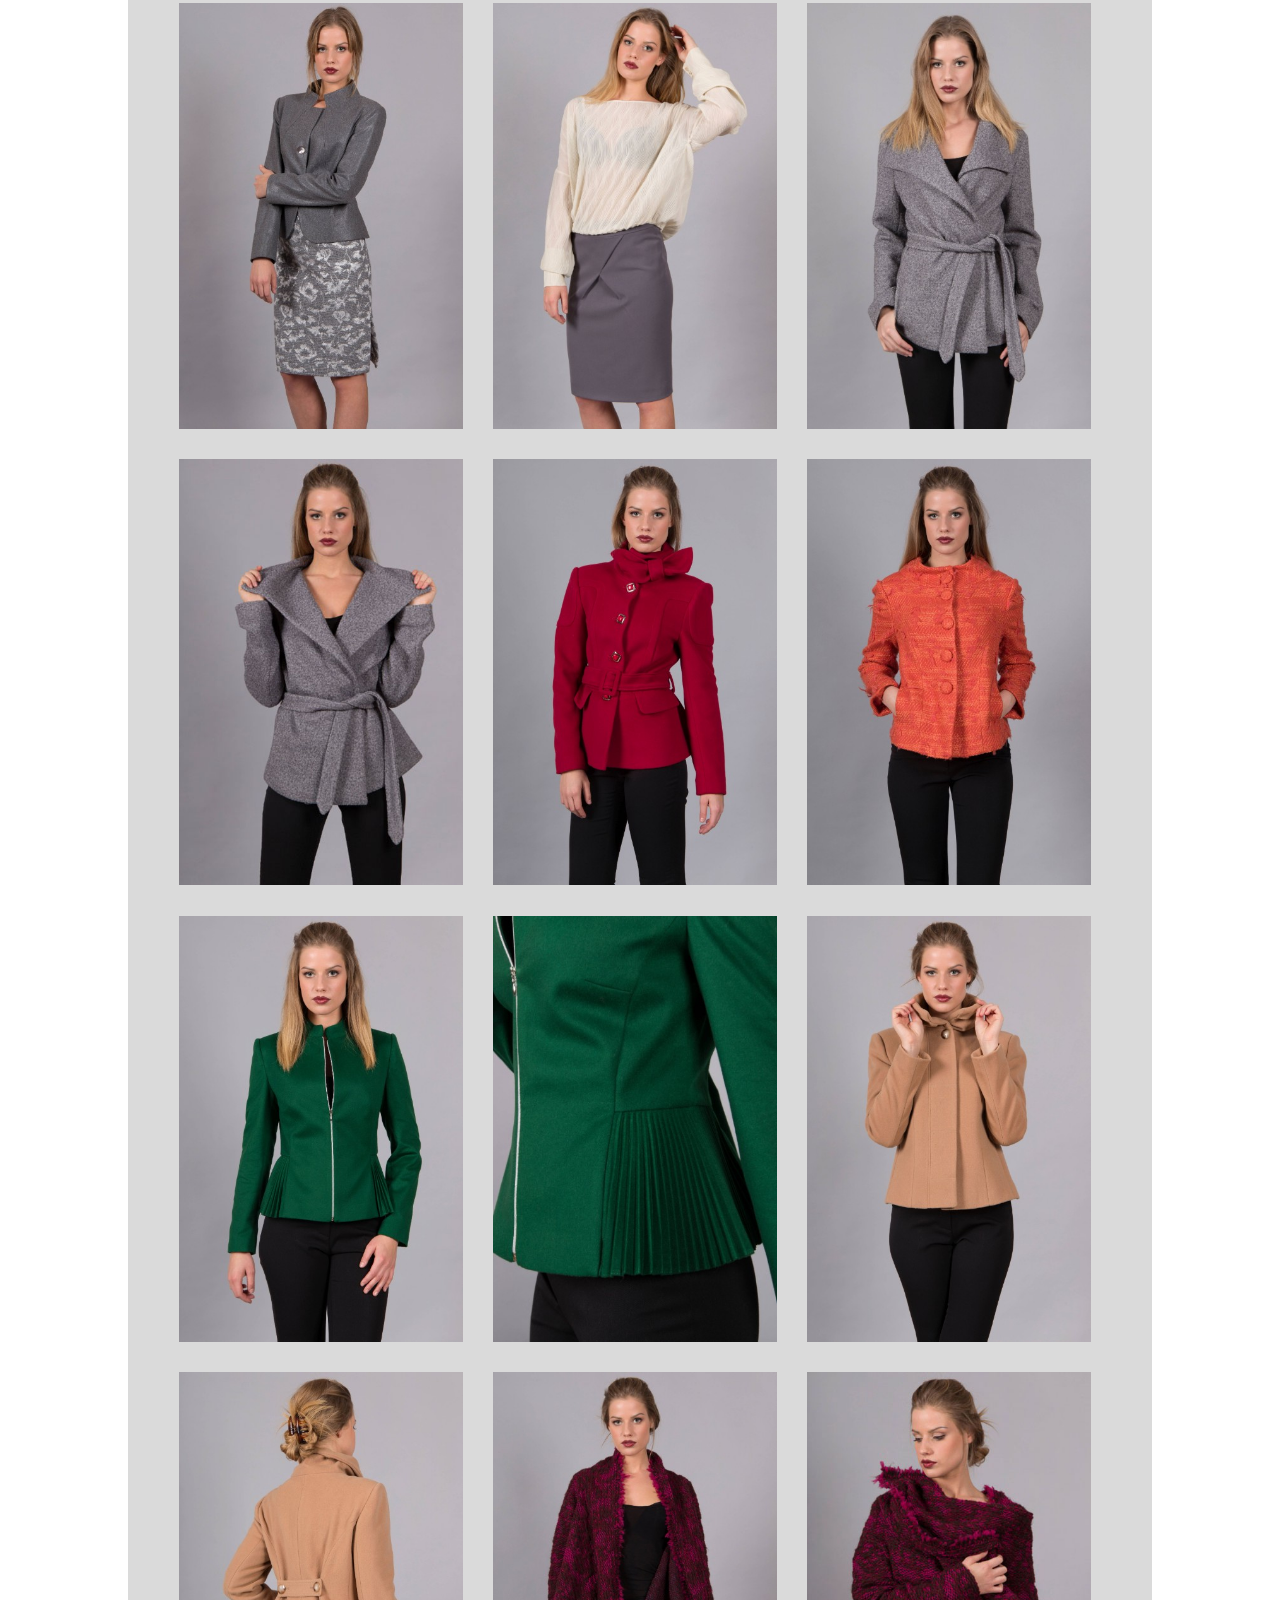
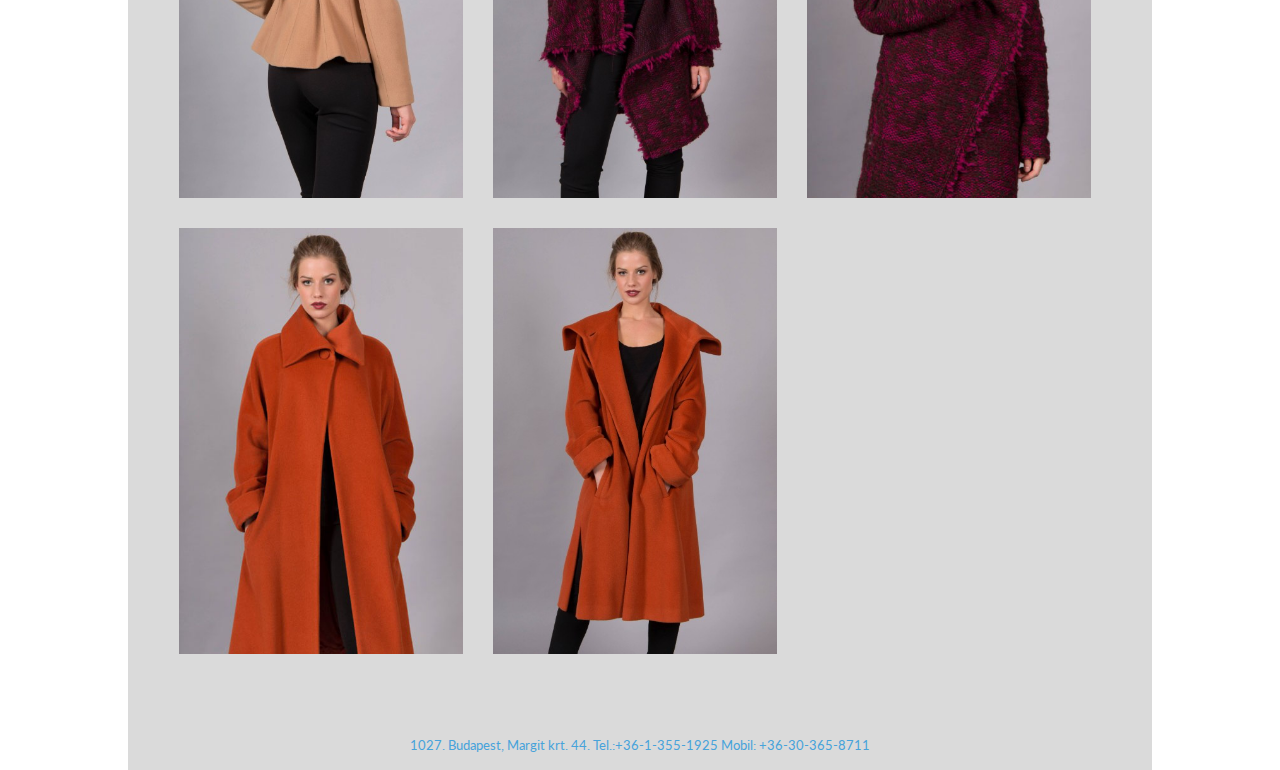
<file: kollekciok/2015-osz-tel.html>
<!doctype html>
<html lang="en">

<head>
    <meta charset="utf-8">
    <meta http-equiv="x-ua-compatible" content="ie=edge">
    <meta name="viewport" content="width=device-width, initial-scale=1">
    <title>SaskaFashion</title>

    <link rel="stylesheet" href="../assets/css/grid-gallery-demo.css" type="text/css" />
    <link rel="stylesheet" href="../assets/css/grid-gallery-component.css" type="text/css" />
    <link rel="stylesheet" href="../assets/css/style.css" type="text/css" />
    <script src="../assets/js/modernizr.custom.js"></script>

</head>

<body>

    <div class="site">

        <div class="logo">
            <img src="../assets/images/logo.png" alt="Logo">
        </div>

        <header class="menu">
            <a href="../index.html" class="active">
                <span>
                    Kollekciók
                </span>
            </a>
            <a href="../rolunk.html">
                <span>
                    Rólunk
                </span>
            </a>
            <a href="../eskuvoi-ruha.html">
                <span>
                    Esküvői Ruha
                </span>
            </a>
            <a href="../egyedi-kisszeria.html">
                <span>
                    Egyedi/Kisszéria
                </span>
            </a>
            <a href="../stilustanacsadas.html">
                <span>
                    Stílustanácsadás
                </span>
            </a>
            <a href="../formaruha.html">
                <span>
                    Formaruha
                </span>
            </a>
            <a href="../kapcsolat.html">
                <span>
                    Kapcsolat
                </span>
            </a>
        </header>

        <main class="main-content">
            <center>

                <div id="grid-gallery" class="grid-gallery">
                    <section class="grid-wrap">
                        <ul class="grid">
                            <li class="grid-sizer"></li><!-- for Masonry column width -->
                            <li>
                                <figure>
                                    <img src="../assets/images/kollekciok/2015-osz-tel/thumb/1.jpg" alt="img01"/>

                                </figure>
                            </li>
                            <li>
                                <figure>
                                    <img src="../assets/images/kollekciok/2015-osz-tel/thumb/2.jpg" alt="img02"/>

                                </figure>
                            </li>
                            <li>
                                <figure>
                                    <img src="../assets/images/kollekciok/2015-osz-tel/thumb/3.jpg" alt="img03"/>

                                </figure>
                            </li>
                            <li>
                                <figure>
                                    <img src="../assets/images/kollekciok/2015-osz-tel/thumb/4.jpg" alt="img04"/>

                                </figure>
                            </li>
                            <li>
                                <figure>
                                    <img src="../assets/images/kollekciok/2015-osz-tel/thumb/5.jpg" alt="img05"/>

                                </figure>
                            </li>
                            <li>
                                <figure>
                                    <img src="../assets/images/kollekciok/2015-osz-tel/thumb/6.jpg" alt="img06"/>

                                </figure>
                            </li>
                            <li>
                                <figure>
                                    <img src="../assets/images/kollekciok/2015-osz-tel/thumb/7.jpg" alt="img01"/>

                                </figure>
                            </li>
                            <li>
                                <figure>
                                    <img src="../assets/images/kollekciok/2015-osz-tel/thumb/8.jpg" alt="img02"/>

                                </figure>
                            </li>
                            <li>
                                <figure>
                                    <img src="../assets/images/kollekciok/2015-osz-tel/thumb/9.jpg" alt="img03"/>

                                </figure>
                            </li>
                            <li>
                                <figure>
                                    <img src="../assets/images/kollekciok/2015-osz-tel/thumb/10.jpg" alt="img04"/>

                                </figure>
                            </li>
                            <li>
                                <figure>
                                    <img src="../assets/images/kollekciok/2015-osz-tel/thumb/11.jpg" alt="img05"/>

                                </figure>
                            </li>
                            <li>
                                <figure>
                                    <img src="../assets/images/kollekciok/2015-osz-tel/thumb/12.jpg" alt="img01"/>

                                </figure>
                            </li>
                            <li>
                                <figure>
                                    <img src="../assets/images/kollekciok/2015-osz-tel/thumb/13.jpg" alt="img02"/>

                                </figure>
                            </li>
                            <li>
                                <figure>
                                    <img src="../assets/images/kollekciok/2015-osz-tel/thumb/14.jpg" alt="img03"/>

                                </figure>
                            </li>
                            <li>
                                <figure>
                                    <img src="../assets/images/kollekciok/2015-osz-tel/thumb/15.jpg" alt="img01"/>
                                </figure>
                            </li>
                            <li>
                                <figure>
                                    <img src="../assets/images/kollekciok/2015-osz-tel/thumb/16.jpg" alt="img05"/>

                                </figure>
                            </li>
                            <li>
                                <figure>
                                    <img src="../assets/images/kollekciok/2015-osz-tel/thumb/17.jpg" alt="img01"/>

                                </figure>
                            </li>
                            <li>
                                <figure>
                                    <img src="../assets/images/kollekciok/2015-osz-tel/thumb/18.jpg" alt="img04"/>
                                </figure>
                            </li>
                            <li>
                                <figure>
                                    <img src="../assets/images/kollekciok/2015-osz-tel/thumb/19.jpg" alt="img03"/>

                                </figure>
                            </li>
                            <li>
                                <figure>
                                    <img src="../assets/images/kollekciok/2015-osz-tel/thumb/20.jpg" alt="img04"/>
                                </figure>
                            </li>
                            <li>
                                <figure>
                                    <img src="../assets/images/kollekciok/2015-osz-tel/thumb/21.jpg" alt="img02"/>

                                </figure>
                            </li>
                            <li>
                                <figure>
                                    <img src="../assets/images/kollekciok/2015-osz-tel/thumb/22.jpg" alt="img02"/>

                                </figure>
                            </li>
                            <li>
                                <figure>
                                    <img src="../assets/images/kollekciok/2015-osz-tel/thumb/23.jpg" alt="img02"/>
                                </figure>
                            </li>
                        </ul>
                    </section><!-- // grid-wrap -->
                    <section class="slideshow">
                        <ul>
                            <li>
                                <figure>
                                    <img src="../assets/images/kollekciok/2015-osz-tel/large/1.jpg" alt="img01"/>
                                </figure>
                            </li>
                            <li>
                                <figure>
                                    <img src="../assets/images/kollekciok/2015-osz-tel/large/2.jpg" alt="img01"/>
                                </figure>
                            </li>
                            <li>
                                <figure>
                                    <img src="../assets/images/kollekciok/2015-osz-tel/large/3.jpg" alt="img01"/>
                                </figure>
                            </li>
                            <li>
                                <figure>
                                    <img src="../assets/images/kollekciok/2015-osz-tel/large/4.jpg" alt="img01"/>
                                </figure>
                            </li>
                            <li>
                                <figure>
                                    <img src="../assets/images/kollekciok/2015-osz-tel/large/5.jpg" alt="img01"/>
                                </figure>
                            </li>
                            <li>
                                <figure>
                                    <img src="../assets/images/kollekciok/2015-osz-tel/large/6.jpg" alt="img01"/>
                                </figure>
                            </li>
                            <li>
                                <figure>
                                    <img src="../assets/images/kollekciok/2015-osz-tel/large/7.jpg" alt="img01"/>
                                </figure>
                            </li>
                            <li>
                                <figure>
                                    <img src="../assets/images/kollekciok/2015-osz-tel/large/8.jpg" alt="img01"/>
                                </figure>
                            </li>
                            <li>
                                <figure>
                                    <img src="../assets/images/kollekciok/2015-osz-tel/large/9.jpg" alt="img01"/>
                                </figure>
                            </li>
                            <li>
                                <figure>
                                    <img src="../assets/images/kollekciok/2015-osz-tel/large/10.jpg" alt="img01"/>
                                </figure>
                            </li>
                            <li>
                                <figure>
                                    <img src="../assets/images/kollekciok/2015-osz-tel/large/11.jpg" alt="img01"/>
                                </figure>
                            </li>
                            <li>
                                <figure>
                                    <img src="../assets/images/kollekciok/2015-osz-tel/large/12.jpg" alt="img01"/>
                                </figure>
                            </li>
                            <li>
                                <figure>
                                    <img src="../assets/images/kollekciok/2015-osz-tel/large/13.jpg" alt="img01"/>
                                </figure>
                            </li>
                            <li>
                                <figure>
                                    <img src="../assets/images/kollekciok/2015-osz-tel/large/14.jpg" alt="img01"/>
                                </figure>
                            </li>
                            <li>
                                <figure>
                                    <img src="../assets/images/kollekciok/2015-osz-tel/large/15.jpg" alt="img01"/>
                                </figure>
                            </li>
                            <li>
                                <figure>
                                    <img src="../assets/images/kollekciok/2015-osz-tel/large/16.jpg" alt="img01"/>
                                </figure>
                            </li>
                            <li>
                                <figure>
                                    <img src="../assets/images/kollekciok/2015-osz-tel/large/17.jpg" alt="img01"/>
                                </figure>
                            </li>
                            <li>
                                <figure>
                                    <img src="../assets/images/kollekciok/2015-osz-tel/large/18.jpg" alt="img01"/>
                                </figure>
                            </li>
                            <li>
                                <figure>
                                    <img src="../assets/images/kollekciok/2015-osz-tel/large/19.jpg" alt="img01"/>
                                </figure>
                            </li>
                            <li>
                                <figure>
                                    <img src="../assets/images/kollekciok/2015-osz-tel/large/20.jpg" alt="img01"/>
                                </figure>
                            </li>
                            <li>
                                <figure>
                                    <img src="../assets/images/kollekciok/2015-osz-tel/large/21.jpg" alt="img01"/>
                                </figure>
                            </li>
                            <li>
                                <figure>
                                    <img src="../assets/images/kollekciok/2015-osz-tel/large/22.jpg" alt="img01"/>
                                </figure>
                            </li>
                            <li>
                                <figure>
                                    <img src="../assets/images/kollekciok/2015-osz-tel/large/23.jpg" alt="img01"/>
                                </figure>
                            </li>
                        </ul>
                        <nav>
                            <span class="icon nav-prev"></span>
                            <span class="icon nav-next"></span>
                            <span class="icon nav-close"></span>
                        </nav>
                        <div class="info-keys icon">Navigálás a nyilakkal</div>
                    </section><!-- // slideshow -->
                </div><!-- // grid-gallery -->

            </center>
        </main>

        <footer>
            <p>1027. Budapest, Margit krt. 44. Tel.:+36-1-355-1925 Mobil: +36-30-365-8711</p>
        </footer>
    </div>

    <script src="../assets/js/imagesloaded.pkgd.min.js"></script>
    <script src="../assets/js/masonry.pkgd.min.js"></script>
    <script src="../assets/js/classie.js"></script>
    <script src="../assets/js/cbpGridGallery.js"></script>
    <script>
        new CBPGridGallery( document.getElementById( 'grid-gallery' ) );
    </script>

</body>
</html>
</file>
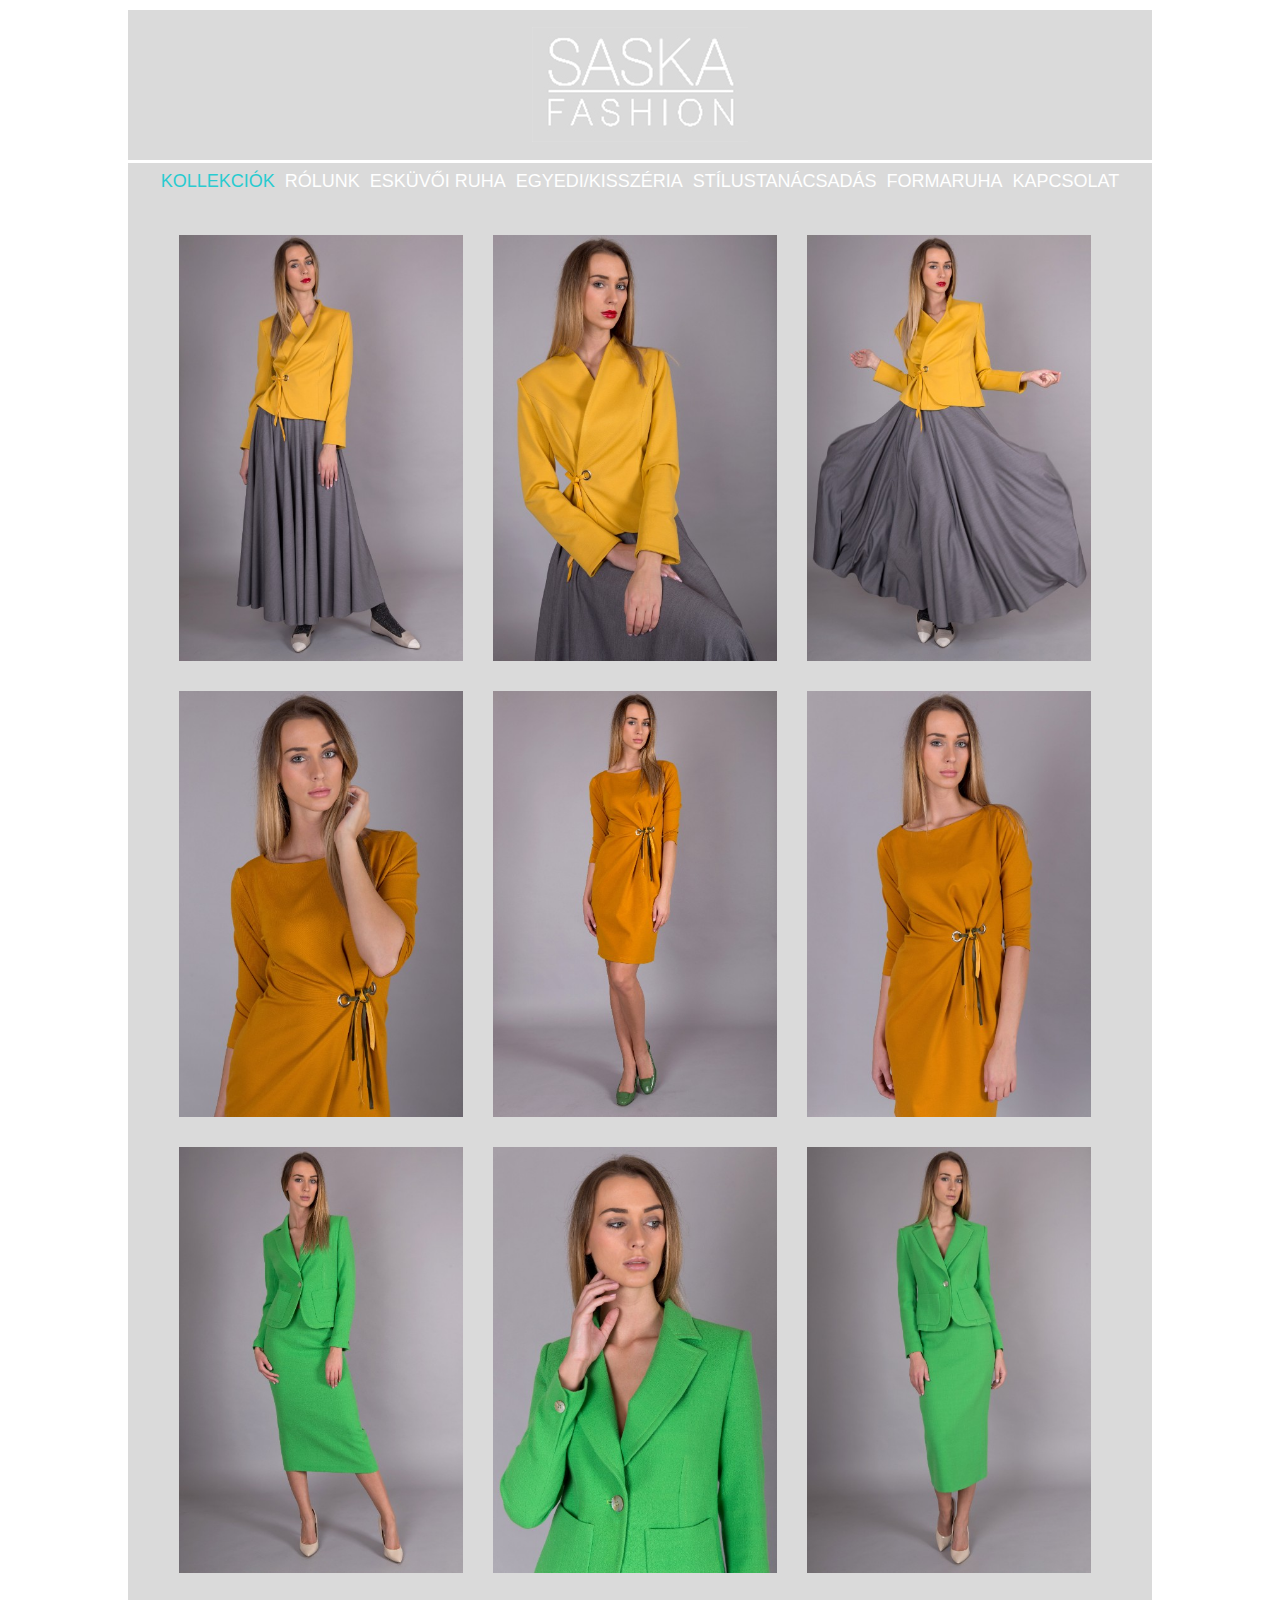
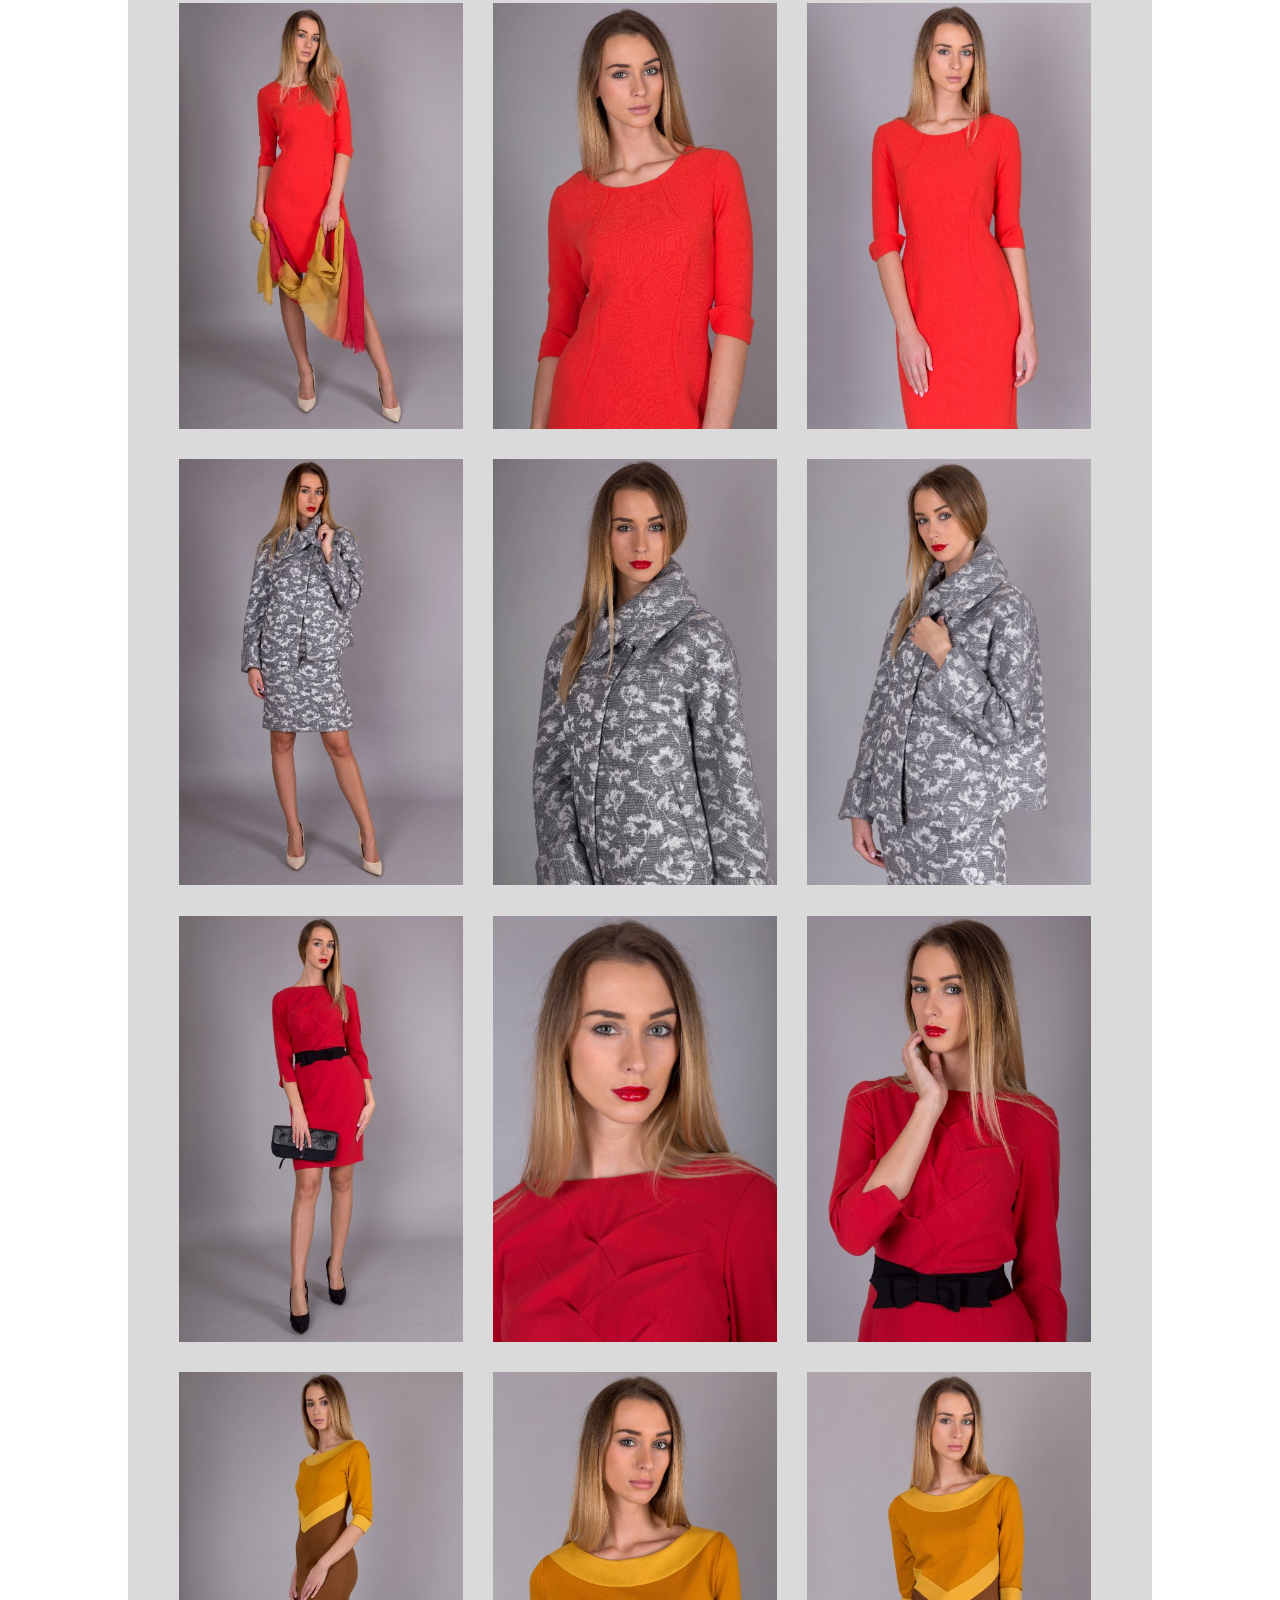
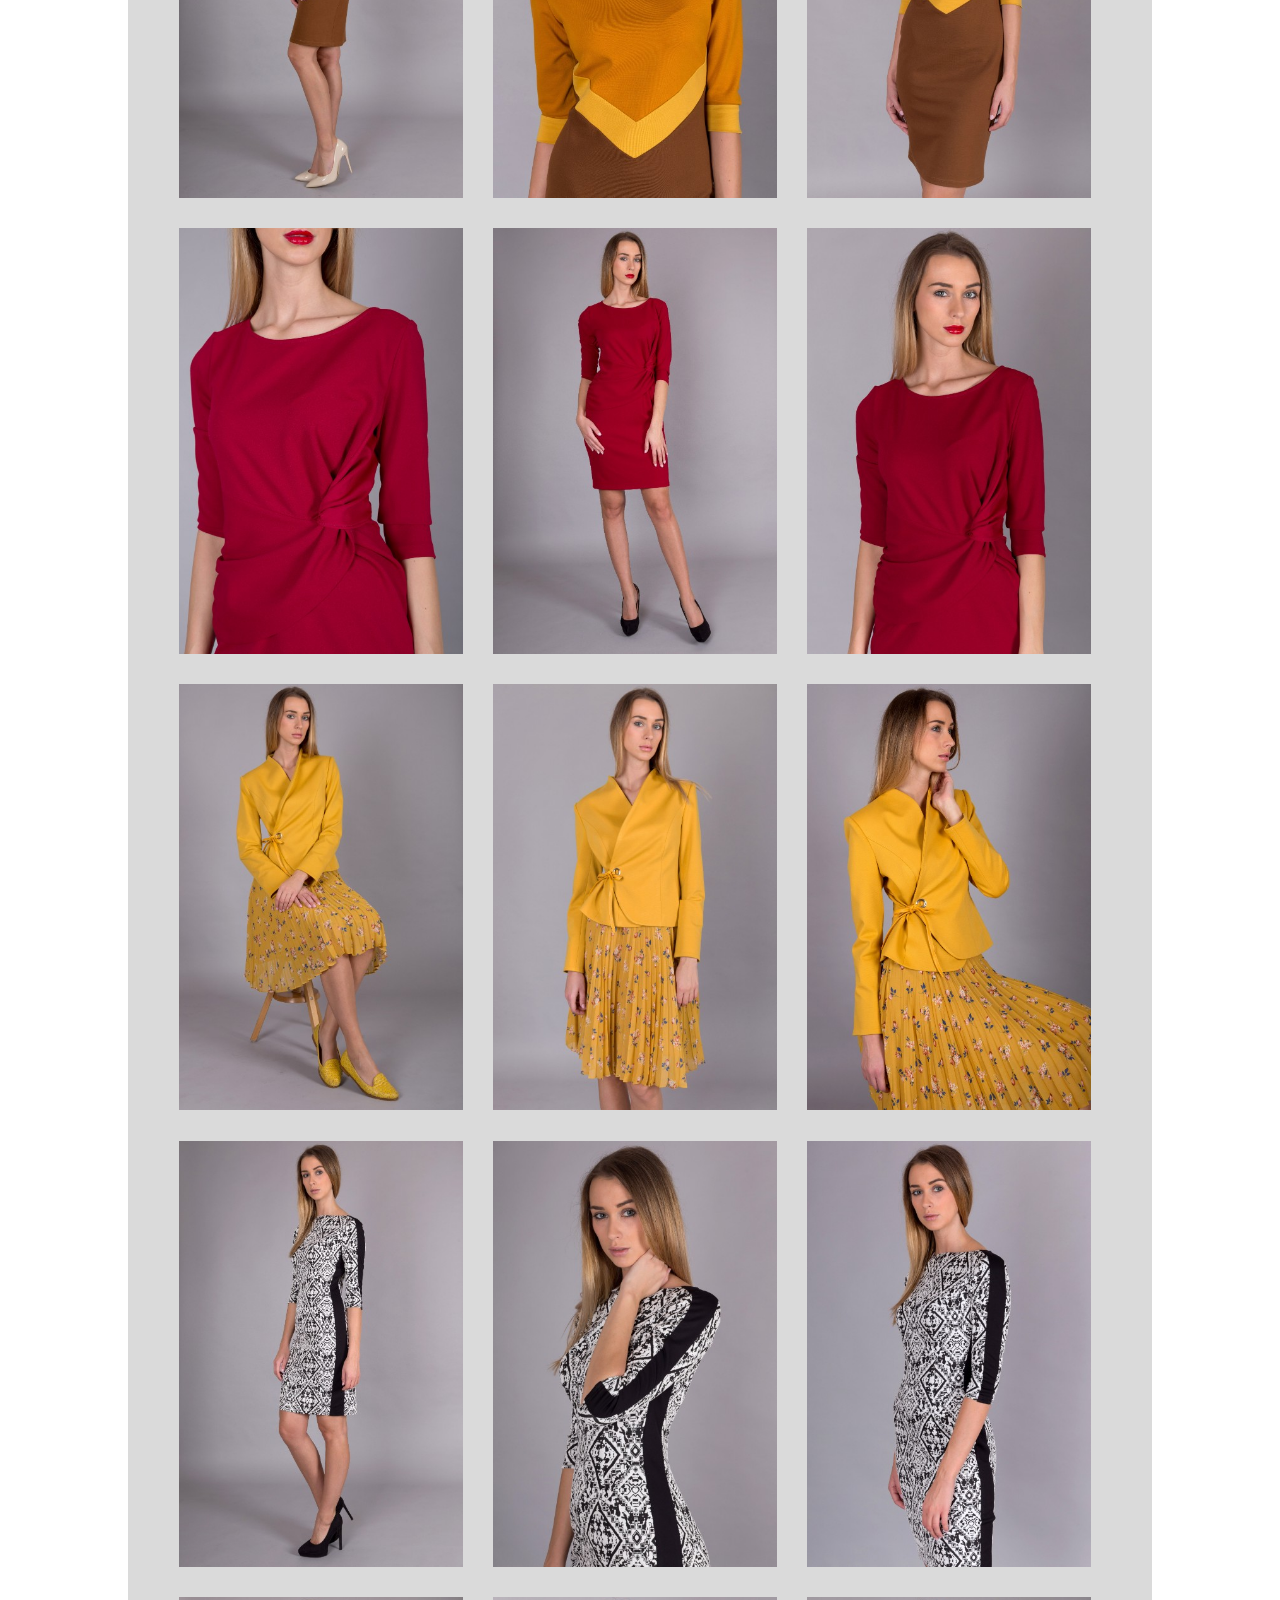
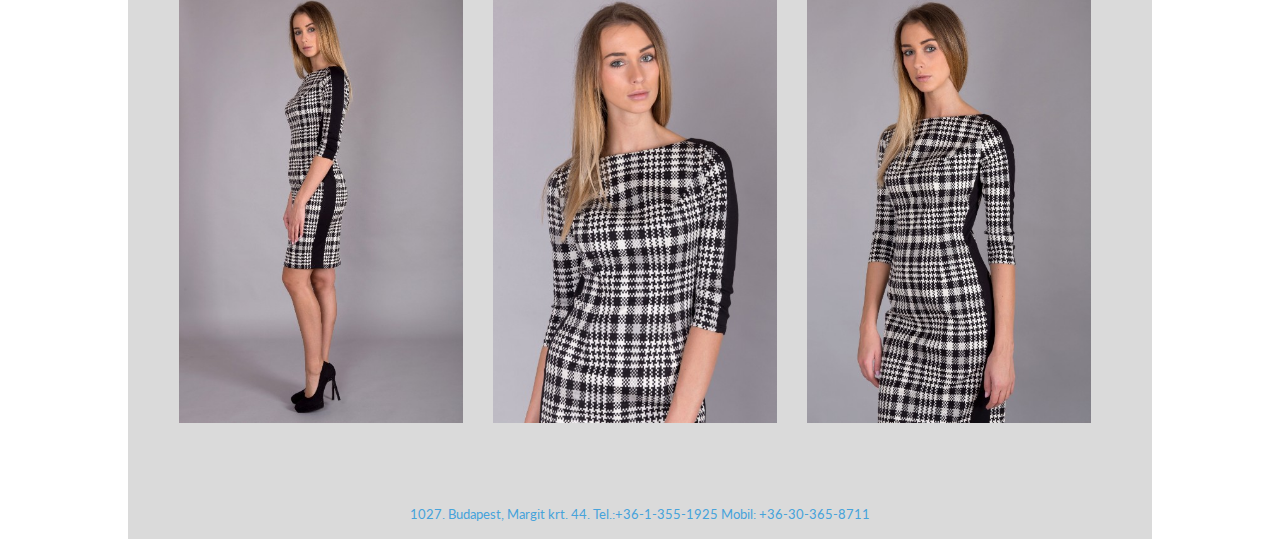
<file: kollekciok/2017-osz-tel.html>
<!doctype html>
<html lang="en">

<head>
    <meta charset="utf-8">
    <meta http-equiv="x-ua-compatible" content="ie=edge">
    <meta name="viewport" content="width=device-width, initial-scale=1">
    <title>SaskaFashion</title>

    <link rel="stylesheet" href="../assets/css/grid-gallery-demo.css" type="text/css" />
    <link rel="stylesheet" href="../assets/css/grid-gallery-component.css" type="text/css" />
    <link rel="stylesheet" href="../assets/css/style.css" type="text/css" />
    <script src="../assets/js/modernizr.custom.js"></script>

</head>

<body>

    <div class="site">

        <div class="logo">
            <img src="../assets/images/logo.png" alt="Logo">
        </div>

        <header class="menu">
            <a href="../index.html" class="active">
                <span>
                    Kollekciók
                </span>
            </a>
            <a href="../rolunk.html">
                <span>
                    Rólunk
                </span>
            </a>
            <a href="../eskuvoi-ruha.html">
                <span>
                    Esküvői Ruha
                </span>
            </a>
            <a href="../egyedi-kisszeria.html">
                <span>
                    Egyedi/Kisszéria
                </span>
            </a>
            <a href="../stilustanacsadas.html">
                <span>
                    Stílustanácsadás
                </span>
            </a>
            <a href="../formaruha.html">
                <span>
                    Formaruha
                </span>
            </a>
            <a href="../kapcsolat.html">
                <span>
                    Kapcsolat
                </span>
            </a>
        </header>

        <main class="main-content">
            <center>

                <div id="grid-gallery" class="grid-gallery">
                    <section class="grid-wrap">
                        <ul class="grid">
                            <li class="grid-sizer"></li><!-- for Masonry column width -->
                            <li>
                                <figure>
                                    <img src="../assets/images/kollekciok/2017-osz-tel/thumb/1.jpg" alt="img01"/>
    
                                </figure>
                            </li>
                            <li>
                                <figure>
                                    <img src="../assets/images/kollekciok/2017-osz-tel/thumb/2.jpg" alt="img02"/>
    
                                </figure>
                            </li>
                            <li>
                                <figure>
                                    <img src="../assets/images/kollekciok/2017-osz-tel/thumb/3.jpg" alt="img03"/>
    
                                </figure>
                            </li>
                            <li>
                                <figure>
                                    <img src="../assets/images/kollekciok/2017-osz-tel/thumb/4.jpg" alt="img04"/>
    
                                </figure>
                            </li>
                            <li>
                                <figure>
                                    <img src="../assets/images/kollekciok/2017-osz-tel/thumb/5.jpg" alt="img05"/>
    
                                </figure>
                            </li>
                            <li>
                                <figure>
                                    <img src="../assets/images/kollekciok/2017-osz-tel/thumb/6.jpg" alt="img06"/>
    
                                </figure>
                            </li>
                            <li>
                                <figure>
                                    <img src="../assets/images/kollekciok/2017-osz-tel/thumb/7.jpg" alt="img01"/>
    
                                </figure>
                            </li>
                            <li>
                                <figure>
                                    <img src="../assets/images/kollekciok/2017-osz-tel/thumb/8.jpg" alt="img02"/>
    
                                </figure>
                            </li>
                            <li>
                                <figure>
                                    <img src="../assets/images/kollekciok/2017-osz-tel/thumb/9.jpg" alt="img03"/>
    
                                </figure>
                            </li>
                            <li>
                                <figure>
                                    <img src="../assets/images/kollekciok/2017-osz-tel/thumb/10.jpg" alt="img04"/>
    
                                </figure>
                            </li>
                            <li>
                                <figure>
                                    <img src="../assets/images/kollekciok/2017-osz-tel/thumb/11.jpg" alt="img05"/>
    
                                </figure>
                            </li>
                            <li>
                                <figure>
                                    <img src="../assets/images/kollekciok/2017-osz-tel/thumb/12.jpg" alt="img01"/>
    
                                </figure>
                            </li>
                            <li>
                                <figure>
                                    <img src="../assets/images/kollekciok/2017-osz-tel/thumb/13.jpg" alt="img01"/>
    
                                </figure>
                            </li>
                            <li>
                                <figure>
                                    <img src="../assets/images/kollekciok/2017-osz-tel/thumb/14.jpg" alt="img02"/>
    
                                </figure>
                            </li>
                            <li>
                                <figure>
                                    <img src="../assets/images/kollekciok/2017-osz-tel/thumb/15.jpg" alt="img03"/>
    
                                </figure>
                            </li>
                            <li>
                                <figure>
                                    <img src="../assets/images/kollekciok/2017-osz-tel/thumb/16.jpg" alt="img04"/>
    
                                </figure>
                            </li>
                            <li>
                                <figure>
                                    <img src="../assets/images/kollekciok/2017-osz-tel/thumb/17.jpg" alt="img05"/>
    
                                </figure>
                            </li>
                            <li>
                                <figure>
                                    <img src="../assets/images/kollekciok/2017-osz-tel/thumb/18.jpg" alt="img01"/>
    
                                </figure>
                            </li>
                            <li>
                                <figure>
                                    <img src="../assets/images/kollekciok/2017-osz-tel/thumb/19.jpg" alt="img02"/>
    
                                </figure>
                            </li>
                            <li>
                                <figure>
                                    <img src="../assets/images/kollekciok/2017-osz-tel/thumb/20.jpg" alt="img03"/>
    
                                </figure>
                            </li>
                            <li>
                                <figure>
                                    <img src="../assets/images/kollekciok/2017-osz-tel/thumb/21.jpg" alt="img04"/>
    
                                </figure>
                            </li>
                            <li>
                                <figure>
                                    <img src="../assets/images/kollekciok/2017-osz-tel/thumb/22.jpg" alt="img05"/>
    
                                </figure>
                            </li>
                            <li>
                                <figure>
                                    <img src="../assets/images/kollekciok/2017-osz-tel/thumb/23.jpg" alt="img01"/>
    
                                </figure>
                            </li>
                            <li>
                                <figure>
                                    <img src="../assets/images/kollekciok/2017-osz-tel/thumb/24.jpg" alt="img01"/>
    
                                </figure>
                            </li><li>
                                <figure>
                                    <img src="../assets/images/kollekciok/2017-osz-tel/thumb/25.jpg" alt="img01"/>
    
                                </figure>
                            </li><li>
                                <figure>
                                    <img src="../assets/images/kollekciok/2017-osz-tel/thumb/26.jpg" alt="img01"/>
    
                                </figure>
                            </li><li>
                                <figure>
                                    <img src="../assets/images/kollekciok/2017-osz-tel/thumb/27.jpg" alt="img01"/>
    
                                </figure>
                            </li><li>
                                <figure>
                                    <img src="../assets/images/kollekciok/2017-osz-tel/thumb/28.jpg" alt="img01"/>
    
                                </figure>
                            </li><li>
                                <figure>
                                    <img src="../assets/images/kollekciok/2017-osz-tel/thumb/29.jpg" alt="img01"/>
    
                                </figure>
                            </li><li>
                                <figure>
                                    <img src="../assets/images/kollekciok/2017-osz-tel/thumb/30.jpg" alt="img01"/>
    
                                </figure>
                            </li><li>
                                <figure>
                                    <img src="../assets/images/kollekciok/2017-osz-tel/thumb/31.jpg" alt="img01"/>
    
                                </figure>
                            </li><li>
                                <figure>
                                    <img src="../assets/images/kollekciok/2017-osz-tel/thumb/32.jpg" alt="img01"/>
    
                                </figure>
                            </li><li>
                                <figure>
                                    <img src="../assets/images/kollekciok/2017-osz-tel/thumb/33.jpg" alt="img01"/>
    
                                </figure>
                            </li>
                        </ul>
                    </section><!-- // grid-wrap -->
                    <section class="slideshow">
                        <ul>
                            <li>
                                <figure>
                                    <img src="../assets/images/kollekciok/2017-osz-tel/large/1.jpg" alt="img01"/>
                                </figure>
                            </li>
                            <li>
                                <figure>
                                    <img src="../assets/images/kollekciok/2017-osz-tel/large/2.jpg" alt="img01"/>
                                </figure>
                            </li>
                            <li>
                                <figure>
                                    <img src="../assets/images/kollekciok/2017-osz-tel/large/3.jpg" alt="img01"/>
                                </figure>
                            </li>
                            <li>
                                <figure>
                                    <img src="../assets/images/kollekciok/2017-osz-tel/large/4.jpg" alt="img01"/>
                                </figure>
                            </li>
                            <li>
                                <figure>
                                    <img src="../assets/images/kollekciok/2017-osz-tel/large/5.jpg" alt="img01"/>
                                </figure>
                            </li>
                            <li>
                                <figure>
                                    <img src="../assets/images/kollekciok/2017-osz-tel/large/6.jpg" alt="img01"/>
                                </figure>
                            </li>
                            <li>
                                <figure>
                                    <img src="../assets/images/kollekciok/2017-osz-tel/large/7.jpg" alt="img01"/>
                                </figure>
                            </li>
                            <li>
                                <figure>
                                    <img src="../assets/images/kollekciok/2017-osz-tel/large/8.jpg" alt="img01"/>
                                </figure>
                            </li>
                            <li>
                                <figure>
                                    <img src="../assets/images/kollekciok/2017-osz-tel/large/9.jpg" alt="img01"/>
                                </figure>
                            </li>
                            <li>
                                <figure>
                                    <img src="../assets/images/kollekciok/2017-osz-tel/large/10.jpg" alt="img01"/>
                                </figure>
                            </li>
                            <li>
                                <figure>
                                    <img src="../assets/images/kollekciok/2017-osz-tel/large/11.jpg" alt="img01"/>
                                </figure>
                            </li>
                            <li>
                                <figure>
                                    <img src="../assets/images/kollekciok/2017-osz-tel/large/12.jpg" alt="img01"/>
                                </figure>
                            </li>
                            <li>
                                <figure>
                                    <img src="../assets/images/kollekciok/2017-osz-tel/large/13.jpg" alt="img01"/>
                                </figure>
                            </li>
                            <li>
                                <figure>
                                    <img src="../assets/images/kollekciok/2017-osz-tel/large/14.jpg" alt="img01"/>
                                </figure>
                            </li>
                            <li>
                                <figure>
                                    <img src="../assets/images/kollekciok/2017-osz-tel/large/15.jpg" alt="img01"/>
                                </figure>
                            </li>
                            <li>
                                <figure>
                                    <img src="../assets/images/kollekciok/2017-osz-tel/large/16.jpg" alt="img01"/>
                                </figure>
                            </li>
                            <li>
                                <figure>
                                    <img src="../assets/images/kollekciok/2017-osz-tel/large/17.jpg" alt="img01"/>
                                </figure>
                            </li>
                            <li>
                                <figure>
                                    <img src="../assets/images/kollekciok/2017-osz-tel/large/18.jpg" alt="img01"/>
                                </figure>
                            </li>
                            <li>
                                <figure>
                                    <img src="../assets/images/kollekciok/2017-osz-tel/large/19.jpg" alt="img01"/>
                                </figure>
                            </li>
                            <li>
                                <figure>
                                    <img src="../assets/images/kollekciok/2017-osz-tel/large/20.jpg" alt="img01"/>
                                </figure>
                            </li>
                            <li>
                                <figure>
                                    <img src="../assets/images/kollekciok/2017-osz-tel/large/21.jpg" alt="img01"/>
                                </figure>
                            </li>
                            <li>
                                <figure>
                                    <img src="../assets/images/kollekciok/2017-osz-tel/large/22.jpg" alt="img01"/>
                                </figure>
                            </li>
                            <li>
                                <figure>
                                    <img src="../assets/images/kollekciok/2017-osz-tel/large/23.jpg" alt="img01"/>
                                </figure>
                            </li>
                            <li>
                                <figure>
                                    <img src="../assets/images/kollekciok/2017-osz-tel/large/24.jpg" alt="img01"/>
                                </figure>
                            </li>
                            <li>
                                <figure>
                                    <img src="../assets/images/kollekciok/2017-osz-tel/large/25.jpg" alt="img01"/>
                                </figure>
                            </li>
                            <li>
                                <figure>
                                    <img src="../assets/images/kollekciok/2017-osz-tel/large/26.jpg" alt="img01"/>
                                </figure>
                            </li>
                            <li>
                                <figure>
                                    <img src="../assets/images/kollekciok/2017-osz-tel/large/27.jpg" alt="img01"/>
                                </figure>
                            </li>
                            <li>
                                <figure>
                                    <img src="../assets/images/kollekciok/2017-osz-tel/large/28.jpg" alt="img01"/>
                                </figure>
                            </li>
                            <li>
                                <figure>
                                    <img src="../assets/images/kollekciok/2017-osz-tel/large/29.jpg" alt="img01"/>
                                </figure>
                            </li>
                            <li>
                                <figure>
                                    <img src="../assets/images/kollekciok/2017-osz-tel/large/30.jpg" alt="img01"/>
                                </figure>
                            </li>
                            <li>
                                <figure>
                                    <img src="../assets/images/kollekciok/2017-osz-tel/large/31.jpg" alt="img01"/>
                                </figure>
                            </li>
                            <li>
                                <figure>
                                    <img src="../assets/images/kollekciok/2017-osz-tel/large/32.jpg" alt="img01"/>
                                </figure>
                            </li>
                            <li>
                                <figure>
                                    <img src="../assets/images/kollekciok/2017-osz-tel/large/33.jpg" alt="img01"/>
                                </figure>
                            </li>
                        </ul>
                        <nav>
                            <span class="icon nav-prev"></span>
                            <span class="icon nav-next"></span>
                            <span class="icon nav-close"></span>
                        </nav>
                        <div class="info-keys icon">Navigálás a nyilakkal</div>
                    </section><!-- // slideshow -->
                </div><!-- // grid-gallery -->

            </center>
        </main>

        <footer>
            <p>1027. Budapest, Margit krt. 44. Tel.:+36-1-355-1925 Mobil: +36-30-365-8711</p>
        </footer>
    </div>

    <script src="../assets/js/imagesloaded.pkgd.min.js"></script>
    <script src="../assets/js/masonry.pkgd.min.js"></script>
    <script src="../assets/js/classie.js"></script>
    <script src="../assets/js/cbpGridGallery.js"></script>
    <script>
        new CBPGridGallery( document.getElementById( 'grid-gallery' ) );
    </script>

</body>
</html>
</file>
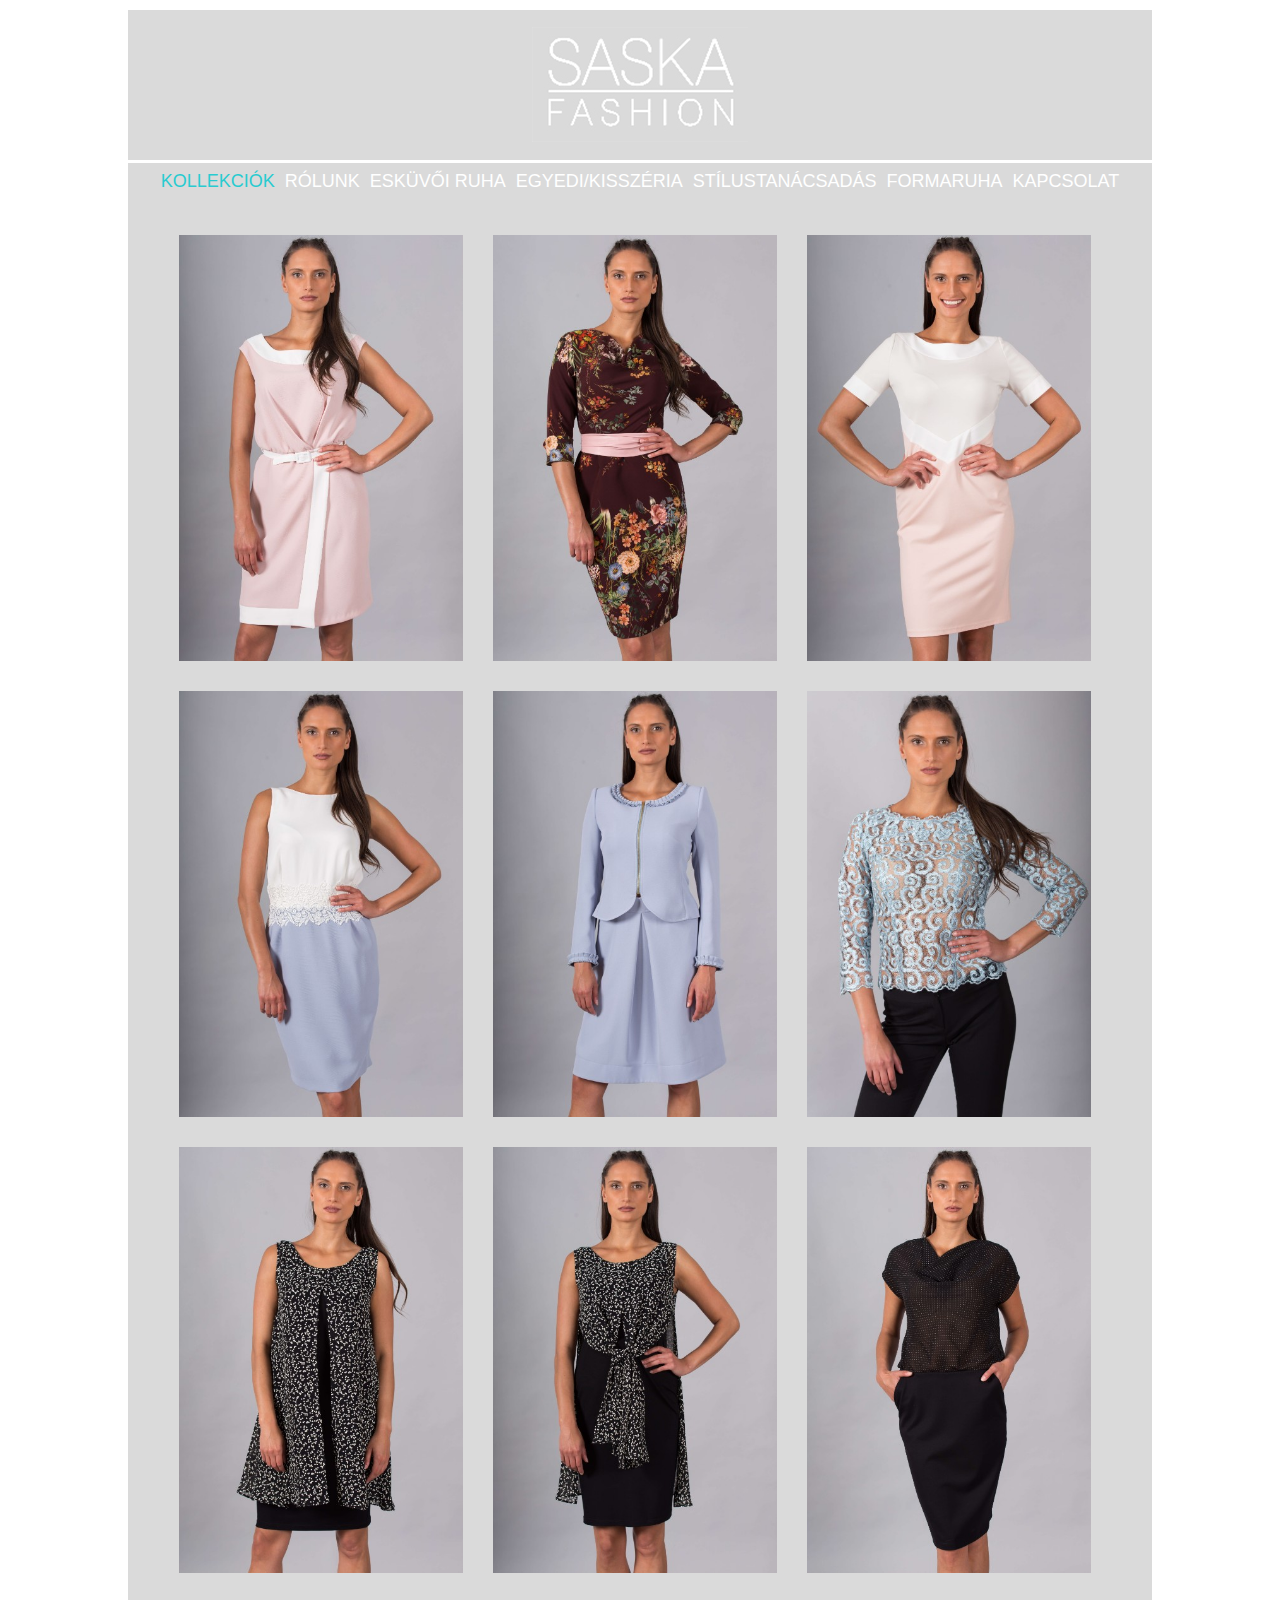
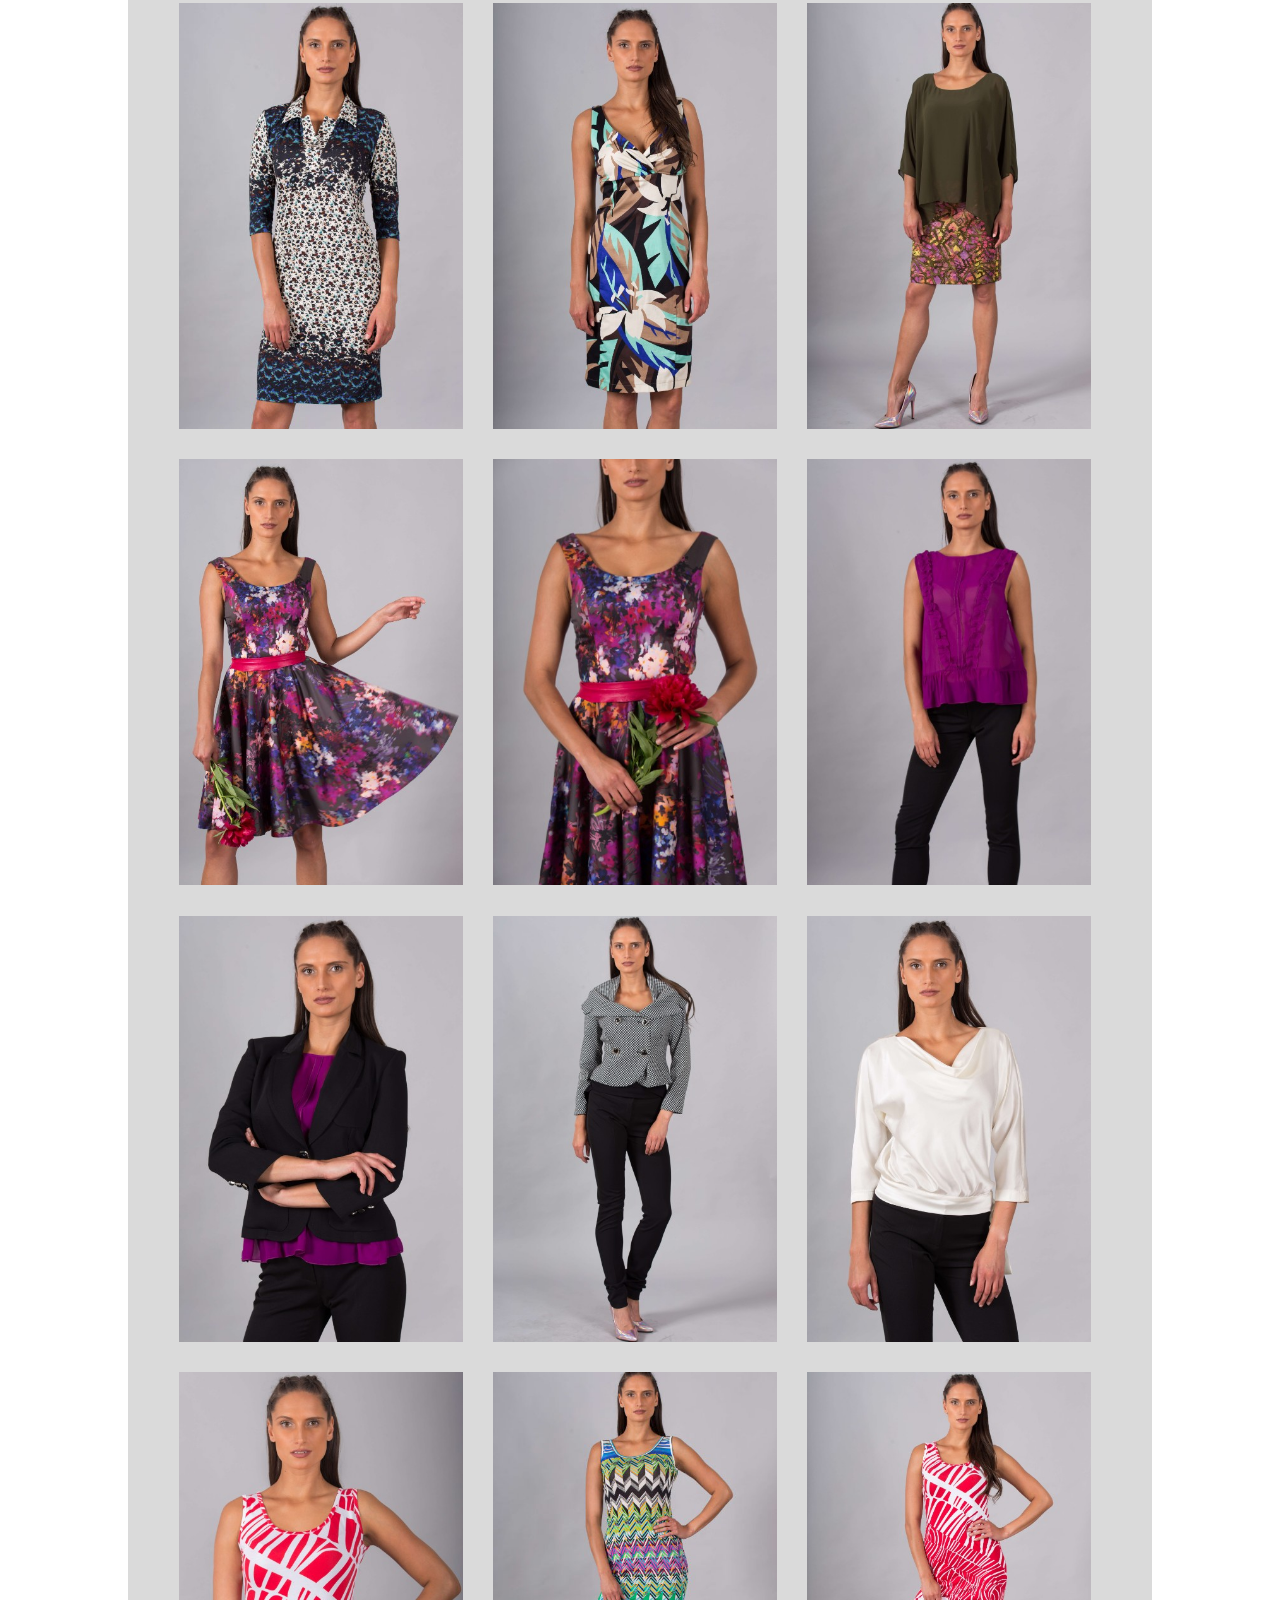
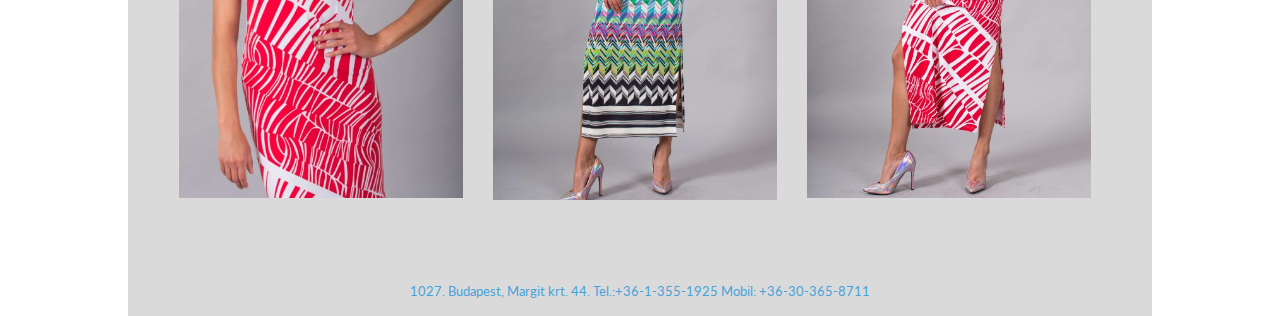
<file: kollekciok/2017-tavasz-nyar.html>
<!doctype html>
<html lang="en">

<head>
    <meta charset="utf-8">
    <meta http-equiv="x-ua-compatible" content="ie=edge">
    <meta name="viewport" content="width=device-width, initial-scale=1">
    <title>SaskaFashion</title>

    <link rel="stylesheet" href="../assets/css/grid-gallery-demo.css" type="text/css" />
    <link rel="stylesheet" href="../assets/css/grid-gallery-component.css" type="text/css" />
    <link rel="stylesheet" href="../assets/css/style.css" type="text/css" />
    <script src="../assets/js/modernizr.custom.js"></script>

</head>

<body>

    <div class="site">

        <div class="logo">
            <img src="../assets/images/logo.png" alt="Logo">
        </div>

        <header class="menu">
            <a href="../index.html" class="active">
                <span>
                    Kollekciók
                </span>
            </a>
            <a href="../rolunk.html">
                <span>
                    Rólunk
                </span>
            </a>
            <a href="../eskuvoi-ruha.html">
                <span>
                    Esküvői Ruha
                </span>
            </a>
            <a href="../egyedi-kisszeria.html">
                <span>
                    Egyedi/Kisszéria
                </span>
            </a>
            <a href="../stilustanacsadas.html">
                <span>
                    Stílustanácsadás
                </span>
            </a>
            <a href="../formaruha.html">
                <span>
                    Formaruha
                </span>
            </a>
            <a href="../kapcsolat.html">
                <span>
                    Kapcsolat
                </span>
            </a>
        </header>

        <main class="main-content">
            <center>

                <div id="grid-gallery" class="grid-gallery">
                    <section class="grid-wrap">
                        <ul class="grid">
                            <li class="grid-sizer"></li><!-- for Masonry column width -->
                            <li>
                                <figure>
                                    <img src="../assets/images/kollekciok/2017-tavasz-nyar/thumb/1.jpg" alt="img01"/>

                                </figure>
                            </li>
                            <li>
                                <figure>
                                    <img src="../assets/images/kollekciok/2017-tavasz-nyar/thumb/2.jpg" alt="img02"/>

                                </figure>
                            </li>
                            <li>
                                <figure>
                                    <img src="../assets/images/kollekciok/2017-tavasz-nyar/thumb/3.jpg" alt="img03"/>

                                </figure>
                            </li>
                            <li>
                                <figure>
                                    <img src="../assets/images/kollekciok/2017-tavasz-nyar/thumb/4.jpg" alt="img04"/>

                                </figure>
                            </li>
                            <li>
                                <figure>
                                    <img src="../assets/images/kollekciok/2017-tavasz-nyar/thumb/5.jpg" alt="img05"/>

                                </figure>
                            </li>
                            <li>
                                <figure>
                                    <img src="../assets/images/kollekciok/2017-tavasz-nyar/thumb/6.jpg" alt="img06"/>

                                </figure>
                            </li>
                            <li>
                                <figure>
                                    <img src="../assets/images/kollekciok/2017-tavasz-nyar/thumb/7.jpg" alt="img01"/>

                                </figure>
                            </li>
                            <li>
                                <figure>
                                    <img src="../assets/images/kollekciok/2017-tavasz-nyar/thumb/8.jpg" alt="img02"/>

                                </figure>
                            </li>
                            <li>
                                <figure>
                                    <img src="../assets/images/kollekciok/2017-tavasz-nyar/thumb/9.jpg" alt="img03"/>

                                </figure>
                            </li>
                            <li>
                                <figure>
                                    <img src="../assets/images/kollekciok/2017-tavasz-nyar/thumb/10.jpg" alt="img04"/>

                                </figure>
                            </li>
                            <li>
                                <figure>
                                    <img src="../assets/images/kollekciok/2017-tavasz-nyar/thumb/11.jpg" alt="img05"/>

                                </figure>
                            </li>
                            <li>
                                <figure>
                                    <img src="../assets/images/kollekciok/2017-tavasz-nyar/thumb/12.jpg" alt="img01"/>

                                </figure>
                            </li>
                            <li>
                                <figure>
                                    <img src="../assets/images/kollekciok/2017-tavasz-nyar/thumb/13.jpg" alt="img02"/>

                                </figure>
                            </li>
                            <li>
                                <figure>
                                    <img src="../assets/images/kollekciok/2017-tavasz-nyar/thumb/14.jpg" alt="img03"/>

                                </figure>
                            </li>
                            <li>
                                <figure>
                                    <img src="../assets/images/kollekciok/2017-tavasz-nyar/thumb/15.jpg" alt="img01"/>
                                </figure>
                            </li>
                            <li>
                                <figure>
                                    <img src="../assets/images/kollekciok/2017-tavasz-nyar/thumb/16.jpg" alt="img05"/>

                                </figure>
                            </li>
                            <li>
                                <figure>
                                    <img src="../assets/images/kollekciok/2017-tavasz-nyar/thumb/17.jpg" alt="img01"/>

                                </figure>
                            </li>
                            <li>
                                <figure>
                                    <img src="../assets/images/kollekciok/2017-tavasz-nyar/thumb/18.jpg" alt="img04"/>
                                </figure>
                            </li>
                            <li>
                                <figure>
                                    <img src="../assets/images/kollekciok/2017-tavasz-nyar/thumb/19.jpg" alt="img03"/>

                                </figure>
                            </li>
                            <li>
                                <figure>
                                    <img src="../assets/images/kollekciok/2017-tavasz-nyar/thumb/20.jpg" alt="img04"/>
                                </figure>
                            </li>
                            <li>
                                <figure>
                                    <img src="../assets/images/kollekciok/2017-tavasz-nyar/thumb/21.jpg" alt="img02"/>

                                </figure>
                            </li>
                        </ul>
                    </section><!-- // grid-wrap -->
                    <section class="slideshow">
                        <ul>
                            <li>
                                <figure>
                                    <img src="../assets/images/kollekciok/2017-tavasz-nyar/large/1.jpg" alt="img01"/>
                                </figure>
                            </li>
                            <li>
                                <figure>
                                    <img src="../assets/images/kollekciok/2017-tavasz-nyar/large/2.jpg" alt="img01"/>
                                </figure>
                            </li>
                            <li>
                                <figure>
                                    <img src="../assets/images/kollekciok/2017-tavasz-nyar/large/3.jpg" alt="img01"/>
                                </figure>
                            </li>
                            <li>
                                <figure>
                                    <img src="../assets/images/kollekciok/2017-tavasz-nyar/large/4.jpg" alt="img01"/>
                                </figure>
                            </li>
                            <li>
                                <figure>
                                    <img src="../assets/images/kollekciok/2017-tavasz-nyar/large/5.jpg" alt="img01"/>
                                </figure>
                            </li>
                            <li>
                                <figure>
                                    <img src="../assets/images/kollekciok/2017-tavasz-nyar/large/6.jpg" alt="img01"/>
                                </figure>
                            </li>
                            <li>
                                <figure>
                                    <img src="../assets/images/kollekciok/2017-tavasz-nyar/large/7.jpg" alt="img01"/>
                                </figure>
                            </li>
                            <li>
                                <figure>
                                    <img src="../assets/images/kollekciok/2017-tavasz-nyar/large/8.jpg" alt="img01"/>
                                </figure>
                            </li>
                            <li>
                                <figure>
                                    <img src="../assets/images/kollekciok/2017-tavasz-nyar/large/9.jpg" alt="img01"/>
                                </figure>
                            </li>
                            <li>
                                <figure>
                                    <img src="../assets/images/kollekciok/2017-tavasz-nyar/large/10.jpg" alt="img01"/>
                                </figure>
                            </li>
                            <li>
                                <figure>
                                    <img src="../assets/images/kollekciok/2017-tavasz-nyar/large/11.jpg" alt="img01"/>
                                </figure>
                            </li>
                            <li>
                                <figure>
                                    <img src="../assets/images/kollekciok/2017-tavasz-nyar/large/12.jpg" alt="img01"/>
                                </figure>
                            </li>
                            <li>
                                <figure>
                                    <img src="../assets/images/kollekciok/2017-tavasz-nyar/large/13.jpg" alt="img01"/>
                                </figure>
                            </li>
                            <li>
                                <figure>
                                    <img src="../assets/images/kollekciok/2017-tavasz-nyar/large/14.jpg" alt="img01"/>
                                </figure>
                            </li>
                            <li>
                                <figure>
                                    <img src="../assets/images/kollekciok/2017-tavasz-nyar/large/15.jpg" alt="img01"/>
                                </figure>
                            </li>
                            <li>
                                <figure>
                                    <img src="../assets/images/kollekciok/2017-tavasz-nyar/large/16.jpg" alt="img01"/>
                                </figure>
                            </li>
                            <li>
                                <figure>
                                    <img src="../assets/images/kollekciok/2017-tavasz-nyar/large/17.jpg" alt="img01"/>
                                </figure>
                            </li>
                            <li>
                                <figure>
                                    <img src="../assets/images/kollekciok/2017-tavasz-nyar/large/18.jpg" alt="img01"/>
                                </figure>
                            </li>
                            <li>
                                <figure>
                                    <img src="../assets/images/kollekciok/2017-tavasz-nyar/large/19.jpg" alt="img01"/>
                                </figure>
                            </li>
                            <li>
                                <figure>
                                    <img src="../assets/images/kollekciok/2017-tavasz-nyar/large/20.jpg" alt="img01"/>
                                </figure>
                            </li>
                            <li>
                                <figure>
                                    <img src="../assets/images/kollekciok/2017-tavasz-nyar/large/21.jpg" alt="img01"/>
                                </figure>
                            </li>
                        </ul>
                        <nav>
                            <span class="icon nav-prev"></span>
                            <span class="icon nav-next"></span>
                            <span class="icon nav-close"></span>
                        </nav>
                        <div class="info-keys icon">Navigálás a nyilakkal</div>
                    </section><!-- // slideshow -->
                </div><!-- // grid-gallery -->

            </center>
        </main>

        <footer>
            <p>1027. Budapest, Margit krt. 44. Tel.:+36-1-355-1925 Mobil: +36-30-365-8711</p>
        </footer>
    </div>

    <script src="../assets/js/imagesloaded.pkgd.min.js"></script>
    <script src="../assets/js/masonry.pkgd.min.js"></script>
    <script src="../assets/js/classie.js"></script>
    <script src="../assets/js/cbpGridGallery.js"></script>
    <script>
        new CBPGridGallery( document.getElementById( 'grid-gallery' ) );
    </script>

</body>
</html>
</file>
<file: assets/css/demo.css>
*, *::after, *::before { -webkit-box-sizing: border-box; box-sizing: border-box; }

body {
	font-family: 'Roboto','Helvetica Neue', Helvetica, 'Segoe UI', Arial, sans-serif;
	/* color: #463f51; */
	/* background: #222127; */
	overflow-x: hidden;
	-webkit-font-smoothing: antialiased;
	-moz-osx-font-smoothing: grayscale;
}

a {
	outline: none;
	color: #694f9b;
	text-decoration: none;
	transition: color 0.2s;
}

a:hover, a:focus {
	color: #fff;
}

.hidden {
	position: absolute;
	overflow: hidden;
	width: 0;
	height: 0;
	pointer-events: none;
}

/* Icons */
.icon {
	display: block;
	width: 1.5em;
	height: 1.5em;
	margin: 0 auto;
	fill: currentColor;
}

/* Loader */
.js .loading::before {
	content: '';
	position: fixed;
	color: #fff;
	top: 0;
	left: 0;
	width: 100%;
	height: 100%;
	background: rgba(206, 209, 223, 0.9);
	z-index: 100;
	text-align: center;
	display: -webkit-flex;
	display: -ms-flexbox;
	display: flex;
}

.js .loading::after {
	content: '';
	position: fixed;
	top: 50%;
	left: 50%;
	width: 54px;
	height: 70px;
	margin: -35px 0 0 -27px;
	pointer-events: none;
	z-index: 10000;
	border: 4px solid #fff;
	-webkit-transition: opacity 0.3s;
	transition: opacity 0.3s;
	-webkit-animation: loaderAnim 0.8s ease-out infinite alternate forwards;
	animation: loaderAnim 0.8s ease-out infinite alternate forwards;
}

@-webkit-keyframes loaderAnim {
	to {
		opacity: 0.3;
		-webkit-transform: translate3d(0,-100px,0);
		transform: translate3d(0,-100px,0);
	}
}

@keyframes loaderAnim {
	to {
		opacity: 0.3;
		-webkit-transform: translate3d(0,-100px,0);
		transform: translate3d(0,-100px,0);
	}
}

/* Header */
.codrops-header {
	align-self: flex-start;
	position: relative;
	display: -webkit-flex;
	display: -ms-flexbox;
	display: flex;
	justify-content: center;
	text-align: center;
	-webkit-flex-direction: column;
	-ms-flex-direction: column;
	flex-direction: column;
	-webkit-flex-wrap: wrap;
	flex-wrap: wrap;
	-webkit-align-items: center;
	-ms-flex-align: center;
	align-items: center;
	width: 100%;
	padding: 3em 1em 4em;
}

.codrops-header__title {
	font-size: 2em;
	margin: 0;
	padding: 0;
	color: #7d5fb5;
}

.codrops-header__tagline {
	margin: 0;
	padding: 0 1em;
}

.codrops-demos {
	margin: 1em 0 0;
}

.codrops-demos a {
	border-bottom: 1px solid;
	display: inline-block;
	padding: 0.2em 0;
	transition: border-color 0.2s, color 0.2s;
}

.codrops-demos a:hover,
.codrops-demos a:focus {
	border-color: transparent;
}

/* Top Navigation Style */
.codrops-links {
	position: relative;
	display: -webkit-flex;
	display: -ms-flexbox;
	display: flex;
	-webkit-justify-content: center;
	-ms-flex-pack: center;
	justify-content: center;
	text-align: center;
	white-space: nowrap;
}

.codrops-links::after {
	position: absolute;
	top: 15%;
	left: 50%;
	width: 1px;
	height: 70%;
	background: currentColor;
	opacity: 0.7;
	content: '';
	-webkit-transform: rotate3d(0, 0, 1, 22.5deg);
	transform: rotate3d(0, 0, 1, 22.5deg);
}

.codrops-icon {
	display: inline-block;
	margin: 0.5em;
	padding: 0.5em;
}

.github-icon {
	fill: #7d5fb5;
	color: #222127;
	position: absolute;
	top: 0;
	border: 0;
	right: 0;
}

.github-corner:hover .octo-arm {
	transform-origin: 130px 106px;
	animation: octocat-wave 560ms ease-in-out;
}

@keyframes octocat-wave {
	0%, 100% { transform: rotate(0); }
	20%, 60% { transform: rotate(-25deg); }
	40%, 80% { transform: rotate(10deg); }
}

@media (max-width:500px) {
	.github-corner:hover .octo-arm {
		animation: none;
	}
	.github-corner .octo-arm {
		animation: octocat-wave 560ms ease-in-out;
	}
}

/* Content */
.content {
	padding: 0 0 4em;
	height: 800px;
	min-height: 100vh;
	display: flex;
	flex-wrap: wrap;
	align-items: center;
	justify-content: center;
	position: relative;
}

.content:not(:first-child) {
	padding: 4em 0;
}

.content--c2 {
	background: #e5f8a3;
}

.content--c3 {
	background: #2e27ad;
}

.content--c4 {
	background: #ffb59c;
}

.content--c5 {
	background: #e0f0f9;
}

.content--c6 {
	background: #232138;
}

.content--c7 {
	background: #99e4a2;
}

/* Related demos */
.content--related {
	height: auto;
	text-align: center;
	font-weight: bold;
	min-height: 0;
	padding-bottom: 10em !important;
	background: #f1ebf0;
}

.content--related > p {
	width: 100%;
}

.media-item {
	display: inline-block;
	padding: 1em;
	vertical-align: top;
	-webkit-transition: color 0.3s;
	transition: color 0.3s;
}

.media-item__img {
	max-width: 100%;
	opacity: 0.3;
	-webkit-transition: opacity 0.3s;
	transition: opacity 0.3s;
}

.media-item:hover .media-item__img,
.media-item:focus .media-item__img {
	opacity: 1;
}

.media-item__title {
	margin: 0;
	padding: 0.5em;
	font-size: 1em;
}

@media screen and (max-width: 55.625em) {
	.content {
		height: auto;
	}
}
</file>
<file: assets/css/pater.css>
.pater {
	position: absolute;
	left: 0;
	top: 0;
	height: 100%;
	width: 280px;
	text-align: center;
	display: flex;
	color: #fff;
	font-family: 'Avenir Next', Arial, sans-serif;
	font-style: italic;
	font-weight: 600;
	padding: 0 1.5em;
	pointer-events: none;
	z-index: 1000;
}

.loading .pater {
	display: none;
}

.pater-mobile::after,
.pater::after {
	content: 'Sponsored by';
	position: absolute;
	top: 0;
	left: 0;
	padding: 1em;
	font-size: 0.75em;
	color: #33284a;
}

.pater:hover {
	pointer-events: auto;
}

.pater__svg {
	position: absolute;
	top: 0;
	left: 0;
	margin: 0;
	width: 100%;
	height: 100%;
}

.pater__clip {
	pointer-events: auto;
}

.pater__content {
	position: relative;
	z-index: 10;
}

.pater span {
	display: block;
	position: relative;
}

.pater__title,
.pater__more {
	text-align: left;
	width: 100%;
	max-width: 163px;
	transition: opacity 0.3s;
}

.pater:hover .pater__title,
.pater:hover .pater__more {
	opacity: 0;
}

.pater__more {
	text-decoration: underline;
	font-size: 0.85em;
	padding: 1em 0 0;
}

.pater__logo {
	max-width: 60%;
	display: block;
	margin: 2.5em auto 1em;
	transform: translate3d(-38px,0,0);
	transition: transform 0.3s;
}

.pater:hover .pater__logo {
	transform: translate3d(0,0,0);
}

.pater__hover {
	opacity: 0;
	pointer-events: none;
	transform: translate3d(-100px,0,0);
}

.pater__hover div:first-child {
	font-size: 1.5em;
	font-weight: normal;
	padding-bottom: 2em;
	margin-bottom: 1.25em;
	background: url(../img/sponsor/deco.png) no-repeat 50% 100%;
}

.pater__hover div:nth-child(3) {
	font-size: 0.75em;
	padding-top: 100px;
	margin-top: 4em;
	background: url(../img/sponsor/deco2.svg) no-repeat 50% 0%;
}

.pater:hover .pater__hover {
	opacity: 1;
	pointer-events: auto;
	transform: translate3d(0,0,0);
	transition: opacity 0.3s, transform 0.3s;
	transition-delay: 0.3s;
}

.pater__link {
	background: #fff;
	color: #33284a;
	padding: 0.85em 1.5em;
	margin: 0 auto;
	display: block;
	max-width: 180px;
	margin-top: 2em;
	transition: color 0.2s, background 0.2s;
}

.pater__link:hover {
	color: #fff;
	background: #33284a;
	cursor: pointer;
}

.pater-mobile {
	position: fixed;
	background: url(../img/sponsor/bg.jpg) no-repeat 50% 50%;
	background-size: 100% auto;
	bottom: 0;
	left: 0;
	width: 100%;
	padding: 1.75em 0em 0.5em 1em;
	z-index: 10000;
	display: none;
	align-items: center;
}

.pater-mobile::after {
	font-size: 0.65em;
	font-weight: bold;
}

.pater-mobile .pater__logo {
	width: 30%;
	max-width: 150px;
	margin: 0;
	transform: none;
	flex: none;
}

.pater-mobile .pater__title {
	display: block;
	color: #fff;
	font-size: 0.76em;
	padding: 0 0 0 3vw;
	max-width: none;
}

@media screen and (max-width: 55.625em) {
	.pater {
		display: none;
	}
	.pater-mobile {
		display: flex;
	}
}
</file>
<file: assets/css/component.css>
.tilter {
	display: block;
	position: relative;
	width: 300px;
	height: 415px;
	margin: 1.5em 2.5em;
	color: #fff;
	flex: none;
	perspective: 1000px;
}

.tilter * {
	pointer-events: none;
}

.tilter:hover,
.tilter:focus {
	color: #fff;
	outline: none;
}

/*
.tilter__figure,
.tilter__deco,
.tilter__caption {
	will-change: transform;
}*/

.tilter__figure,
.tilter__image {
	margin: 0;
	width: 100%;
	height: 100%;
	display: block;
}

.tilter__figure > * {
	transform: translateZ(0px); /* Force correct stacking order */
}

.smooth .tilter__figure,
.smooth .tilter__deco--overlay,
.smooth .tilter__deco--lines,
.smooth .tilter__deco--shine div,
.smooth .tilter__caption {
	transition: transform 0.2s ease-out;
}

.tilter__figure {
	position: relative;
}

.tilter__figure::before {
	content: '';
	position: absolute;
	width: 90%;
	height: 90%;
	top: 5%;
	left: 5%;
	box-shadow: 0 30px 20px rgba(35,32,39,0.5);
}

.tilter__deco {
	position: absolute;
	top: 0;
	left: 0;
	width: 100%;
	height: 100%;
	overflow: hidden;
}

.tilter__deco--overlay {
	background-image: linear-gradient(45deg, rgba(226, 60, 99, 0.4), rgba(145, 58, 252, 0.4), rgba(16, 11, 192, 0.4));
}

.tilter__deco--shine div {
	position: absolute;
	width: 200%;
	height: 200%;
	top: -50%;
	left: -50%;
	background-image: linear-gradient(45deg, rgba(0, 0, 0, 0.5) 0%, rgba(255, 255, 255, 0.25) 50%, transparent 100%);
}

.tilter__deco--lines {
	fill: none;
	stroke: #fff;
	stroke-width: 1.5px;
}

.tilter__caption {
	position: absolute;
	bottom: 0;
	width: 100%;
	padding: 4em;
}

.tilter__title {
	margin: 0;
	font-weight: normal;
	font-size: 2.5em;
	font-family: 'Abril Fatface', serif;
	line-height: 1;
}

.tilter__description {
	margin: 1em 0 0 0;
	font-size: 0.85em;
	letter-spacing: 0.15em;
}

/* Individual styles */

/* Example 1 (Default) */
.tilter--1 .tilter__figure::before {
	box-shadow: 0 30px 20px rgba(0,0,0,0.5);
}

/* Example 2 (thicker lines, overlay) */
.tilter--2,
.tilter--2:hover,
.tilter--2:focus {
	color: #2e27ad;
}

.tilter--2 .tilter__deco--overlay {
	background-image: linear-gradient(45deg, rgba(245, 239, 40, 0.6), rgba(164, 22, 169, 0.6));
}

.tilter--2 .tilter__deco--lines {
	stroke: #2e27ad;
	stroke-width: 4px;
}

/* Example 3 (no lines, overlay hard-light) */
.tilter--3 .tilter__deco--overlay {
	background-image: linear-gradient(45deg, rgba(205, 81, 220, 0.6), rgba(41, 94, 230,0.5));
}

.tilter--3 .tilter__caption {
	padding: 2em;
	text-align: right;
	text-shadow: 0.1em 0.8em 1em rgba(0,0,0,0.35);
}

/* Example 4 (caption sliding in) */
.tilter--4 .tilter__deco--overlay {
	background-image: linear-gradient(20deg, rgb(214, 100, 40), rgba(46, 39, 173, 0.58), rgba(53, 74, 165, 0.6));
}

@media screen and (min-width: 30em) {
	.tilter--4 .tilter__deco--lines {
		transform: scale3d(0.8,0.8,1);
		transition: transform 0.4s;
	}
	.tilter--4:hover .tilter__deco--lines {
		transform: scale3d(1,1,1);
	}
	.tilter--4 .tilter__title,
	.tilter--4 .tilter__description {
		transform: translate3d(0,80px,0);
		opacity: 0;
		transition: transform 0.4s, opacity 0.4s;
	}
	.tilter--4:hover .tilter__description {
		transition-delay: 0.1s;
	}
	.tilter--4:hover .tilter__title,
	.tilter--4:hover .tilter__description {
		transform: translate3d(0,0,0);
		opacity: 1;
	}
}

/* Example 5 (line animating) */
.tilter--5 .tilter__deco--lines path {
	stroke-dasharray: 1270;
	stroke-dashoffset: 1270;
	transition: stroke-dashoffset 0.7s;
}

.tilter--5:hover .tilter__deco--lines path {
	stroke-dashoffset: 0;
}

.tilter--5 .tilter__figure::before {
	box-shadow: none;
}

/* Example 6 (different line position) */
.tilter--6,
.tilter--6:hover,
.tilter--6:focus {
	color: #2e27ad;
}

.tilter--6 .tilter__deco--overlay {
	background-image: linear-gradient(45deg, rgba(46, 39, 173, 0.2), rgba(255, 186, 59, 0.58));
}

.tilter--6 .tilter__deco--lines {
	stroke: #2e27ad;
	stroke-width: 6px;
	top: -50px;
	left: -50px;
}

.tilter--6 .tilter__caption {
	padding: 0 4em 5.5em 1em;
}

.tilter--6 .tilter__figure::before {
	box-shadow: none;
}

/* Example 7 (different line) */
.tilter--7 .tilter__deco--overlay {
	background-image: linear-gradient(45deg, rgba(93, 203, 106, 0.48), rgba(59, 239, 255, 0.58));
}

.tilter--7 .tilter__deco--lines {
	stroke-width: 20px;
	transform: scale3d(0.9,0.9,1);
	opacity: 0;
	transition: transform 0.3s, opacity 0.3s;
}

.tilter--7:hover .tilter__deco--lines {
	opacity: 1;
	transform: scale3d(1,1,1);
}

.tilter--7 .tilter__figure::before {
	box-shadow: none;
}

/* Example 8 (different line) */
.tilter--8 {
	perspective: none;
}

.tilter--8 .tilter__figure {
	transform-style: flat;
}

.tilter--8 .tilter__deco--lines {
	stroke: #9255ae;
	stroke-width: 6px;
	mix-blend-mode: color-burn;
}

.tilter--8 .tilter__caption {
	color: #9255ae;
	mix-blend-mode: color-burn;
}

.tilter--8 .tilter__figure::before {
	box-shadow: none;
}
</file>
<file: assets/css/set1.css>
@font-face {
	font-weight: normal;
	font-style: normal;
	font-family: 'feathericons';
	src:url('../fonts/feathericons/feathericons.eot?-8is7zf');
	src:url('../fonts/feathericons/feathericons.eot?#iefix-8is7zf') format('embedded-opentype'),
		url('../fonts/feathericons/feathericons.woff?-8is7zf') format('woff'),
		url('../fonts/feathericons/feathericons.ttf?-8is7zf') format('truetype'),
		url('../fonts/feathericons/feathericons.svg?-8is7zf#feathericons') format('svg');
}

.grid {
	position: relative;
	margin: 0 auto;
	padding: 1em 0 4em;
	max-width: 1000px;
	list-style: none;
	text-align: center;
}

/* Common style */
.grid figure {
	position: relative;
	float: left;
	overflow: hidden;
	margin: 10px 1%;
	min-width: 320px;
	max-width: 480px;
	max-height: 360px;
	width: 48%;
	background: #3085a3;
	text-align: center;
	cursor: pointer;
}

.grid figure img {
	position: relative;
	display: block;
	min-height: 100%;
	max-width: 100%;
	opacity: 0.8;
}

.grid figure figcaption {
	padding: 2em;
	color: #fff;
	text-transform: uppercase;
	font-size: 1.25em;
	-webkit-backface-visibility: hidden;
	backface-visibility: hidden;
}

.grid figure figcaption::before,
.grid figure figcaption::after {
	pointer-events: none;
}

.grid figure figcaption,
.grid figure figcaption > a {
	position: absolute;
	top: 0;
	left: 0;
	width: 100%;
	height: 100%;
}

/* Anchor will cover the whole item by default */
/* For some effects it will show as a button */
.grid figure figcaption > a {
	z-index: 1000;
	text-indent: 200%;
	white-space: nowrap;
	font-size: 0;
	opacity: 0;
}

.grid figure h2 {
	word-spacing: -0.15em;
	font-weight: 300;
}

.grid figure h2 span {
	font-weight: 800;
}

.grid figure h2,
.grid figure p {
	margin: 0;
}

.grid figure p {
	letter-spacing: 1px;
	font-size: 68.5%;
}

/* Individual effects */

/*---------------*/
/***** Lily *****/
/*---------------*/

figure.effect-lily img {
	max-width: none;
	width: -webkit-calc(100% + 50px);
	width: calc(100% + 50px);
	opacity: 0.7;
	-webkit-transition: opacity 0.35s, -webkit-transform 0.35s;
	transition: opacity 0.35s, transform 0.35s;
	-webkit-transform: translate3d(-40px,0, 0);
	transform: translate3d(-40px,0,0);
}

figure.effect-lily figcaption {
	text-align: left;
}

figure.effect-lily figcaption > div {
	position: absolute;
	bottom: 0;
	left: 0;
	padding: 2em;
	width: 100%;
	height: 50%;
}

figure.effect-lily h2,
figure.effect-lily p {
	-webkit-transform: translate3d(0,40px,0);
	transform: translate3d(0,40px,0);
}

figure.effect-lily h2 {
	-webkit-transition: -webkit-transform 0.35s;
	transition: transform 0.35s;
}

figure.effect-lily p {
	color: rgba(255,255,255,0.8);
	opacity: 0;
	-webkit-transition: opacity 0.2s, -webkit-transform 0.35s;
	transition: opacity 0.2s, transform 0.35s;
}

figure.effect-lily:hover img,
figure.effect-lily:hover p {
	opacity: 1;
}

figure.effect-lily:hover img,
figure.effect-lily:hover h2,
figure.effect-lily:hover p {
	-webkit-transform: translate3d(0,0,0);
	transform: translate3d(0,0,0);
}

figure.effect-lily:hover p {
	-webkit-transition-delay: 0.05s;
	transition-delay: 0.05s;
	-webkit-transition-duration: 0.35s;
	transition-duration: 0.35s;
}

/*---------------*/
/***** Sadie *****/
/*---------------*/

figure.effect-sadie figcaption::before {
	position: absolute;
	top: 0;
	left: 0;
	width: 100%;
	height: 100%;
	background: -webkit-linear-gradient(top, rgba(72,76,97,0) 0%, rgba(72,76,97,0.8) 75%);
	background: linear-gradient(to bottom, rgba(72,76,97,0) 0%, rgba(72,76,97,0.8) 75%);
	content: '';
	opacity: 0;
	-webkit-transform: translate3d(0,50%,0);
	transform: translate3d(0,50%,0);
}

figure.effect-sadie h2 {
	position: absolute;
	top: 50%;
	left: 0;
	width: 100%;
	color: #484c61;
	-webkit-transition: -webkit-transform 0.35s, color 0.35s;
	transition: transform 0.35s, color 0.35s;
	-webkit-transform: translate3d(0,-50%,0);
	transform: translate3d(0,-50%,0);
}

figure.effect-sadie figcaption::before,
figure.effect-sadie p {
	-webkit-transition: opacity 0.35s, -webkit-transform 0.35s;
	transition: opacity 0.35s, transform 0.35s;
}

figure.effect-sadie p {
	position: absolute;
	bottom: 0;
	left: 0;
	padding: 2em;
	width: 100%;
	opacity: 0;
	-webkit-transform: translate3d(0,10px,0);
	transform: translate3d(0,10px,0);
}

figure.effect-sadie:hover h2 {
	color: #fff;
	-webkit-transform: translate3d(0,-50%,0) translate3d(0,-40px,0);
	transform: translate3d(0,-50%,0) translate3d(0,-40px,0);
}

figure.effect-sadie:hover figcaption::before ,
figure.effect-sadie:hover p {
	opacity: 1;
	-webkit-transform: translate3d(0,0,0);
	transform: translate3d(0,0,0);
}

/*---------------*/
/***** Roxy *****/
/*---------------*/

figure.effect-roxy {
	background: -webkit-linear-gradient(45deg, #ff89e9 0%, #05abe0 100%);
	background: linear-gradient(45deg, #ff89e9 0%,#05abe0 100%);
}

figure.effect-roxy img {
	max-width: none;
	width: -webkit-calc(100% + 60px);
	width: calc(100% + 60px);
	-webkit-transition: opacity 0.35s, -webkit-transform 0.35s;
	transition: opacity 0.35s, transform 0.35s;
	-webkit-transform: translate3d(-50px,0,0);
	transform: translate3d(-50px,0,0);
}

figure.effect-roxy figcaption::before {
	position: absolute;
	top: 30px;
	right: 30px;
	bottom: 30px;
	left: 30px;
	border: 1px solid #fff;
	content: '';
	opacity: 0;
	-webkit-transition: opacity 0.35s, -webkit-transform 0.35s;
	transition: opacity 0.35s, transform 0.35s;
	-webkit-transform: translate3d(-20px,0,0);
	transform: translate3d(-20px,0,0);
}

figure.effect-roxy figcaption {
	padding: 3em;
	text-align: left;
}

figure.effect-roxy h2 {
	padding: 30% 0 10px 0;
}

figure.effect-roxy p {
	opacity: 0;
	-webkit-transition: opacity 0.35s, -webkit-transform 0.35s;
	transition: opacity 0.35s, transform 0.35s;
	-webkit-transform: translate3d(-10px,0,0);
	transform: translate3d(-10px,0,0);
}

figure.effect-roxy:hover img {
	opacity: 0.7;
	-webkit-transform: translate3d(0,0,0);
	transform: translate3d(0,0,0);
}

figure.effect-roxy:hover figcaption::before,
figure.effect-roxy:hover p {
	opacity: 1;
	-webkit-transform: translate3d(0,0,0);
	transform: translate3d(0,0,0);
}

/*---------------*/
/***** Bubba *****/
/*---------------*/

figure.effect-bubba {
	background: #9e5406;
}

figure.effect-bubba img {
	opacity: 0.7;
	-webkit-transition: opacity 0.35s;
	transition: opacity 0.35s;
}

figure.effect-bubba:hover img {
	opacity: 0.4;
}

figure.effect-bubba figcaption::before,
figure.effect-bubba figcaption::after {
	position: absolute;
	top: 30px;
	right: 30px;
	bottom: 30px;
	left: 30px;
	content: '';
	opacity: 0;
	-webkit-transition: opacity 0.35s, -webkit-transform 0.35s;
	transition: opacity 0.35s, transform 0.35s;
}

figure.effect-bubba figcaption::before {
	border-top: 1px solid #fff;
	border-bottom: 1px solid #fff;
	-webkit-transform: scale(0,1);
	transform: scale(0,1);
}

figure.effect-bubba figcaption::after {
	border-right: 1px solid #fff;
	border-left: 1px solid #fff;
	-webkit-transform: scale(1,0);
	transform: scale(1,0);
}

figure.effect-bubba h2 {
	padding-top: 30%;
	-webkit-transition: -webkit-transform 0.35s;
	transition: transform 0.35s;
	-webkit-transform: translate3d(0,-20px,0);
	transform: translate3d(0,-20px,0);
}

figure.effect-bubba p {
	padding: 20px 2.5em;
	opacity: 0;
	-webkit-transition: opacity 0.35s, -webkit-transform 0.35s;
	transition: opacity 0.35s, transform 0.35s;
	-webkit-transform: translate3d(0,20px,0);
	transform: translate3d(0,20px,0);
}

figure.effect-bubba:hover figcaption::before,
figure.effect-bubba:hover figcaption::after {
	opacity: 1;
	-webkit-transform: scale(1);
	transform: scale(1);
}

figure.effect-bubba:hover h2,
figure.effect-bubba:hover p {
	opacity: 1;
	-webkit-transform: translate3d(0,0,0);
	transform: translate3d(0,0,0);
}

/*---------------*/
/***** Romeo *****/
/*---------------*/

figure.effect-romeo {
	-webkit-perspective: 1000px;
	perspective: 1000px;
}

figure.effect-romeo img {
	-webkit-transition: opacity 0.35s, -webkit-transform 0.35s;
	transition: opacity 0.35s, transform 0.35s;
	-webkit-transform: translate3d(0,0,300px);
	transform: translate3d(0,0,300px);
}

figure.effect-romeo:hover img {
	opacity: 0.6;
	-webkit-transform: translate3d(0,0,0);
	transform: translate3d(0,0,0);
}

figure.effect-romeo figcaption::before,
figure.effect-romeo figcaption::after {
	position: absolute;
	top: 50%;
	left: 50%;
	width: 80%;
	height: 1px;
	background: #fff;
	content: '';
	-webkit-transition: opacity 0.35s, -webkit-transform 0.35s;
	transition: opacity 0.35s, transform 0.35s;
	-webkit-transform: translate3d(-50%,-50%,0);
	transform: translate3d(-50%,-50%,0);
}

figure.effect-romeo:hover figcaption::before {
	opacity: 0.5;
	-webkit-transform: translate3d(-50%,-50%,0) rotate(45deg);
	transform: translate3d(-50%,-50%,0) rotate(45deg);
}

figure.effect-romeo:hover figcaption::after {
	opacity: 0.5;
	-webkit-transform: translate3d(-50%,-50%,0) rotate(-45deg);
	transform: translate3d(-50%,-50%,0) rotate(-45deg);
}

figure.effect-romeo h2,
figure.effect-romeo p {
	position: absolute;
	top: 50%;
	left: 0;
	width: 100%;
	-webkit-transition: -webkit-transform 0.35s;
	transition: transform 0.35s;
}

figure.effect-romeo h2 {
	-webkit-transform: translate3d(0,-50%,0) translate3d(0,-150%,0);
	transform: translate3d(0,-50%,0) translate3d(0,-150%,0);
}

figure.effect-romeo p {
	padding: 0.25em 2em;
	-webkit-transform: translate3d(0,-50%,0) translate3d(0,150%,0);
	transform: translate3d(0,-50%,0) translate3d(0,150%,0);
}

figure.effect-romeo:hover h2 {
	-webkit-transform: translate3d(0,-50%,0) translate3d(0,-100%,0);
	transform: translate3d(0,-50%,0) translate3d(0,-100%,0);
}

figure.effect-romeo:hover p {
	-webkit-transform: translate3d(0,-50%,0) translate3d(0,100%,0);
	transform: translate3d(0,-50%,0) translate3d(0,100%,0);
}

/*---------------*/
/***** Layla *****/
/*---------------*/

figure.effect-layla {
	background: #18a367;
}

figure.effect-layla img {
	height: 390px;
}

figure.effect-layla figcaption {
	padding: 3em;
}

figure.effect-layla figcaption::before,
figure.effect-layla figcaption::after {
	position: absolute;
	content: '';
	opacity: 0;
}

figure.effect-layla figcaption::before {
	top: 50px;
	right: 30px;
	bottom: 50px;
	left: 30px;
	border-top: 1px solid #fff;
	border-bottom: 1px solid #fff;
	-webkit-transform: scale(0,1);
	transform: scale(0,1);
	-webkit-transform-origin: 0 0;
	transform-origin: 0 0;
}

figure.effect-layla figcaption::after {
	top: 30px;
	right: 50px;
	bottom: 30px;
	left: 50px;
	border-right: 1px solid #fff;
	border-left: 1px solid #fff;
	-webkit-transform: scale(1,0);
	transform: scale(1,0);
	-webkit-transform-origin: 100% 0;
	transform-origin: 100% 0;
}

figure.effect-layla h2 {
	padding-top: 26%;
	-webkit-transition: -webkit-transform 0.35s;
	transition: transform 0.35s;
}

figure.effect-layla p {
	padding: 0.5em 2em;
	text-transform: none;
	opacity: 0;
	-webkit-transform: translate3d(0,-10px,0);
	transform: translate3d(0,-10px,0);
}

figure.effect-layla img,
figure.effect-layla h2 {
	-webkit-transform: translate3d(0,-30px,0);
	transform: translate3d(0,-30px,0);
}

figure.effect-layla img,
figure.effect-layla figcaption::before,
figure.effect-layla figcaption::after,
figure.effect-layla p {
	-webkit-transition: opacity 0.35s, -webkit-transform 0.35s;
	transition: opacity 0.35s, transform 0.35s;
}

figure.effect-layla:hover img {
	opacity: 0.7;
	-webkit-transform: translate3d(0,0,0);
	transform: translate3d(0,0,0);
}

figure.effect-layla:hover figcaption::before,
figure.effect-layla:hover figcaption::after {
	opacity: 1;
	-webkit-transform: scale(1);
	transform: scale(1);
}

figure.effect-layla:hover h2,
figure.effect-layla:hover p {
	opacity: 1;
	-webkit-transform: translate3d(0,0,0);
	transform: translate3d(0,0,0);
}

figure.effect-layla:hover figcaption::after,
figure.effect-layla:hover h2,
figure.effect-layla:hover p,
figure.effect-layla:hover img {
	-webkit-transition-delay: 0.15s;
	transition-delay: 0.15s;
}

/*---------------*/
/***** Honey *****/
/*---------------*/

figure.effect-honey {
	background: #4a3753;
}

figure.effect-honey img {
	opacity: 0.9;
	-webkit-transition: opacity 0.35s;
	transition: opacity 0.35s;
}

figure.effect-honey:hover img {
	opacity: 0.5;
}

figure.effect-honey figcaption::before {
	position: absolute;
	bottom: 0;
	left: 0;
	width: 100%;
	height: 10px;
	background: #fff;
	content: '';
	-webkit-transform: translate3d(0,10px,0);
	transform: translate3d(0,10px,0);
}

figure.effect-honey h2 {
	position: absolute;
	bottom: 0;
	left: 0;
	padding: 1em 1.5em;
	width: 100%;
	text-align: left;
	-webkit-transform: translate3d(0,-30px,0);
	transform: translate3d(0,-30px,0);
}

figure.effect-honey h2 i {
	font-style: normal;
	opacity: 0;
	-webkit-transition: opacity 0.35s, -webkit-transform 0.35s;
	transition: opacity 0.35s, transform 0.35s;
	-webkit-transform: translate3d(0,-30px,0);
	transform: translate3d(0,-30px,0);
}

figure.effect-honey figcaption::before,
figure.effect-honey h2 {
	-webkit-transition: -webkit-transform 0.35s;
	transition: transform 0.35s;
}

figure.effect-honey:hover figcaption::before,
figure.effect-honey:hover h2,
figure.effect-honey:hover h2 i {
	opacity: 1;
	-webkit-transform: translate3d(0,0,0);
	transform: translate3d(0,0,0);
}

/*---------------*/
/***** Oscar *****/
/*---------------*/

figure.effect-oscar {
	background: -webkit-linear-gradient(45deg, #22682a 0%, #9b4a1b 40%, #3a342a 100%);
	background: linear-gradient(45deg, #22682a 0%,#9b4a1b 40%,#3a342a 100%);
}

figure.effect-oscar img {
	opacity: 0.9;
	-webkit-transition: opacity 0.35s;
	transition: opacity 0.35s;
}

figure.effect-oscar figcaption {
	padding: 3em;
	background-color: rgba(58,52,42,0.7);
	-webkit-transition: background-color 0.35s;
	transition: background-color 0.35s;
}

figure.effect-oscar figcaption::before {
	position: absolute;
	top: 30px;
	right: 30px;
	bottom: 30px;
	left: 30px;
	border: 1px solid #fff;
	content: '';
}

figure.effect-oscar h2 {
	margin: 20% 0 10px 0;
	-webkit-transition: -webkit-transform 0.35s;
	transition: transform 0.35s;
	-webkit-transform: translate3d(0,100%,0);
	transform: translate3d(0,100%,0);
}

figure.effect-oscar figcaption::before,
figure.effect-oscar p {
	opacity: 0;
	-webkit-transition: opacity 0.35s, -webkit-transform 0.35s;
	transition: opacity 0.35s, transform 0.35s;
	-webkit-transform: scale(0);
	transform: scale(0);
}

figure.effect-oscar:hover h2 {
	-webkit-transform: translate3d(0,0,0);
	transform: translate3d(0,0,0);
}

figure.effect-oscar:hover figcaption::before,
figure.effect-oscar:hover p {
	opacity: 1;
	-webkit-transform: scale(1);
	transform: scale(1);
}

figure.effect-oscar:hover figcaption {
	background-color: rgba(58,52,42,0);
}

figure.effect-oscar:hover img {
	opacity: 0.4;
}

/*---------------*/
/***** Marley *****/
/*---------------*/

figure.effect-marley figcaption {
	text-align: right;
}

figure.effect-marley h2,
figure.effect-marley p {
	position: absolute;
	right: 30px;
	left: 30px;
	padding: 10px 0;
}


figure.effect-marley p {
	bottom: 30px;
	line-height: 1.5;
	-webkit-transform: translate3d(0,100%,0);
	transform: translate3d(0,100%,0);
}

figure.effect-marley h2 {
	top: 30px;
	-webkit-transition: -webkit-transform 0.35s;
	transition: transform 0.35s;
	-webkit-transform: translate3d(0,20px,0);
	transform: translate3d(0,20px,0);
}

figure.effect-marley:hover h2 {
	-webkit-transform: translate3d(0,0,0);
	transform: translate3d(0,0,0);
}

figure.effect-marley h2::after {
	position: absolute;
	top: 100%;
	left: 0;
	width: 100%;
	height: 4px;
	background: #fff;
	content: '';
	-webkit-transform: translate3d(0,40px,0);
	transform: translate3d(0,40px,0);
}

figure.effect-marley h2::after,
figure.effect-marley p {
	opacity: 0;
	-webkit-transition: opacity 0.35s, -webkit-transform 0.35s;
	transition: opacity 0.35s, transform 0.35s;
}

figure.effect-marley:hover h2::after,
figure.effect-marley:hover p {
	opacity: 1;
	-webkit-transform: translate3d(0,0,0);
	transform: translate3d(0,0,0);
}

/*---------------*/
/***** Ruby *****/
/*---------------*/

figure.effect-ruby {
	background-color: #17819c;
}

figure.effect-ruby img {
	opacity: 0.7;
	-webkit-transition: opacity 0.35s, -webkit-transform 0.35s;
	transition: opacity 0.35s, transform 0.35s;
	-webkit-transform: scale(1.15);
	transform: scale(1.15);
}

figure.effect-ruby:hover img {
	opacity: 0.5;
	-webkit-transform: scale(1);
	transform: scale(1);
}

figure.effect-ruby h2 {
	margin-top: 20%;
	-webkit-transition: -webkit-transform 0.35s;
	transition: transform 0.35s;
	-webkit-transform: translate3d(0,20px,0);
	transform: translate3d(0,20px,0);
}

figure.effect-ruby p {
	margin: 1em 0 0;
	padding: 3em;
	border: 1px solid #fff;
	opacity: 0;
	-webkit-transition: opacity 0.35s, -webkit-transform 0.35s;
	transition: opacity 0.35s, transform 0.35s;
	-webkit-transform: translate3d(0,20px,0) scale(1.1);
	transform: translate3d(0,20px,0) scale(1.1);
} 

figure.effect-ruby:hover h2 {
	-webkit-transform: translate3d(0,0,0);
	transform: translate3d(0,0,0);
}

figure.effect-ruby:hover p {
	opacity: 1;
	-webkit-transform: translate3d(0,0,0) scale(1);
	transform: translate3d(0,0,0) scale(1);
}

/*---------------*/
/***** Milo *****/
/*---------------*/

figure.effect-milo {
	background: #2e5d5a;
}

figure.effect-milo img {
	max-width: none;
	width: -webkit-calc(100% + 60px);
	width: calc(100% + 60px);
	opacity: 1;
	-webkit-transition: opacity 0.35s, -webkit-transform 0.35s;
	transition: opacity 0.35s, transform 0.35s;
	-webkit-transform: translate3d(-30px,0,0) scale(1.12);
	transform: translate3d(-30px,0,0) scale(1.12);
	-webkit-backface-visibility: hidden;
	backface-visibility: hidden;
}

figure.effect-milo:hover img {
	opacity: 0.5;
	-webkit-transform: translate3d(0,0,0) scale(1);
	transform: translate3d(0,0,0) scale(1);
}

figure.effect-milo h2 {
	position: absolute;
	right: 0;
	bottom: 0;
	padding: 1em 1.2em;
}

figure.effect-milo p {
	padding: 0 10px 0 0;
	width: 50%;
	border-right: 1px solid #fff;
	text-align: right;
	opacity: 0;
	-webkit-transition: opacity 0.35s, -webkit-transform 0.35s;
	transition: opacity 0.35s, transform 0.35s;
	-webkit-transform: translate3d(-40px,0,0);
	transform: translate3d(-40px,0,0);
}

figure.effect-milo:hover p {
	opacity: 1;
	-webkit-transform: translate3d(0,0,0);
	transform: translate3d(0,0,0);
}

/*---------------*/
/***** Dexter *****/
/*---------------*/

figure.effect-dexter {
	background: -webkit-linear-gradient(top, rgba(37,141,200,1) 0%, rgba(104,60,19,1) 100%);
	background: linear-gradient(to bottom, rgba(37,141,200,1) 0%,rgba(104,60,19,1) 100%); 
}

figure.effect-dexter img {
	-webkit-transition: opacity 0.35s;
	transition: opacity 0.35s;
}

figure.effect-dexter:hover img {
	opacity: 0.4;
}

figure.effect-dexter figcaption::after {
	position: absolute;
	right: 30px;
	bottom: 30px;
	left: 30px;
	height: -webkit-calc(50% - 30px);
	height: calc(50% - 30px);
	border: 7px solid #fff;
	content: '';
	-webkit-transition: -webkit-transform 0.35s;
	transition: transform 0.35s;
	-webkit-transform: translate3d(0,-100%,0);
	transform: translate3d(0,-100%,0);
}

figure.effect-dexter:hover figcaption::after {
	-webkit-transform: translate3d(0,0,0);
	transform: translate3d(0,0,0);
}

figure.effect-dexter figcaption {
	padding: 3em;
	text-align: left;
}

figure.effect-dexter p {
	position: absolute;
	right: 60px;
	bottom: 60px;
	left: 60px;
	opacity: 0;
	-webkit-transition: opacity 0.35s, -webkit-transform 0.35s;
	transition: opacity 0.35s, transform 0.35s;
	-webkit-transform: translate3d(0,-100px,0);
	transform: translate3d(0,-100px,0);
}

figure.effect-dexter:hover p {
	opacity: 1;
	-webkit-transform: translate3d(0,0,0);
	transform: translate3d(0,0,0);
}

/*---------------*/
/***** Sarah *****/
/*---------------*/

figure.effect-sarah {
	background: #42b078;
}

figure.effect-sarah img {
	max-width: none;
	width: -webkit-calc(100% + 20px);
	width: calc(100% + 20px);
	-webkit-transition: opacity 0.35s, -webkit-transform 0.35s;
	transition: opacity 0.35s, transform 0.35s;
	-webkit-transform: translate3d(-10px,0,0);
	transform: translate3d(-10px,0,0);
	-webkit-backface-visibility: hidden;
	backface-visibility: hidden;
}

figure.effect-sarah:hover img {
	opacity: 0.4;
	-webkit-transform: translate3d(0,0,0);
	transform: translate3d(0,0,0);
}

figure.effect-sarah figcaption {
	text-align: left;
}

figure.effect-sarah h2 {
	position: relative;
	overflow: hidden;
	padding: 0.5em 0;
}

figure.effect-sarah h2::after {
	position: absolute;
	bottom: 0;
	left: 0;
	width: 100%;
	height: 3px;
	background: #fff;
	content: '';
	-webkit-transition: -webkit-transform 0.35s;
	transition: transform 0.35s;
	-webkit-transform: translate3d(-100%,0,0);
	transform: translate3d(-100%,0,0);
}

figure.effect-sarah:hover h2::after {
	-webkit-transform: translate3d(0,0,0);
	transform: translate3d(0,0,0);
}

figure.effect-sarah p {
	padding: 1em 0;
	opacity: 0;
	-webkit-transition: opacity 0.35s, -webkit-transform 0.35s;
	transition: opacity 0.35s, transform 0.35s;
	-webkit-transform: translate3d(100%,0,0);
	transform: translate3d(100%,0,0);
}

figure.effect-sarah:hover p {
	opacity: 1;
	-webkit-transform: translate3d(0,0,0);
	transform: translate3d(0,0,0);
}

/*---------------*/
/***** Zoe *****/
/*---------------*/

figure.effect-zoe figcaption {
	top: auto;
	bottom: 0;
	padding: 1em;
	height: 3.75em;
	background: #fff;
	color: #3c4a50;
	-webkit-transition: -webkit-transform 0.35s;
	transition: transform 0.35s;
	-webkit-transform: translate3d(0,100%,0);
	transform: translate3d(0,100%,0);
}

figure.effect-zoe h2 {
	float: left;
}

figure.effect-zoe p.icon-links a {
	float: right;
	color: #3c4a50;
	font-size: 1.4em;
}

figure.effect-zoe:hover p.icon-links a:hover,
figure.effect-zoe:hover p.icon-links a:focus {
	color: #252d31;
}

figure.effect-zoe p.description {
	position: absolute;
	bottom: 8em;
	padding: 2em;
	color: #fff;
	text-transform: none;
	font-size: 90%;
	opacity: 0;
	-webkit-transition: opacity 0.35s;
	transition: opacity 0.35s;
	-webkit-backface-visibility: hidden; /* Fix for Chrome 37.0.2062.120 (Mac) */
}

figure.effect-zoe h2,
figure.effect-zoe p.icon-links a {
	-webkit-transition: -webkit-transform 0.35s;
	transition: transform 0.35s;
	-webkit-transform: translate3d(0,200%,0);
	transform: translate3d(0,200%,0);
}

figure.effect-zoe p.icon-links a span::before {
	display: inline-block;
	padding: 8px 10px;
	font-family: 'feathericons';
	speak: none;
	-webkit-font-smoothing: antialiased;
	-moz-osx-font-smoothing: grayscale;
}

.icon-eye::before {
	content: '\e000';
}

.icon-paper-clip::before {
	content: '\e001';
}

.icon-heart::before {
	content: '\e024';
}

figure.effect-zoe h2 {
	display: inline-block;
}

figure.effect-zoe:hover p.description {
	opacity: 1;
}

figure.effect-zoe:hover figcaption,
figure.effect-zoe:hover h2,
figure.effect-zoe:hover p.icon-links a {
	-webkit-transform: translate3d(0,0,0);
	transform: translate3d(0,0,0);
}

figure.effect-zoe:hover h2 {
	-webkit-transition-delay: 0.05s;
	transition-delay: 0.05s;
}

figure.effect-zoe:hover p.icon-links a:nth-child(3) {
	-webkit-transition-delay: 0.1s;
	transition-delay: 0.1s;
}

figure.effect-zoe:hover p.icon-links a:nth-child(2) {
	-webkit-transition-delay: 0.15s;
	transition-delay: 0.15s;
}

figure.effect-zoe:hover p.icon-links a:first-child {
	-webkit-transition-delay: 0.2s;
	transition-delay: 0.2s;
}

/*---------------*/
/***** Chico *****/
/*---------------*/

figure.effect-chico img {
	-webkit-transition: opacity 0.35s, -webkit-transform 0.35s;
	transition: opacity 0.35s, transform 0.35s;
	-webkit-transform: scale(1.12);
	transform: scale(1.12);
}

figure.effect-chico:hover img {
	opacity: 0.5;
	-webkit-transform: scale(1);
	transform: scale(1);
}

figure.effect-chico figcaption {
	padding: 3em;
}

figure.effect-chico figcaption::before {
	position: absolute;
	top: 30px;
	right: 30px;
	bottom: 30px;
	left: 30px;
	border: 1px solid #fff;
	content: '';
	-webkit-transform: scale(1.1);
	transform: scale(1.1);
}

figure.effect-chico figcaption::before,
figure.effect-chico p {
	opacity: 0;
	-webkit-transition: opacity 0.35s, -webkit-transform 0.35s;
	transition: opacity 0.35s, transform 0.35s;
}

figure.effect-chico h2 {
	padding: 20% 0 20px 0;
}

figure.effect-chico p {
	margin: 0 auto;
	max-width: 200px;
	-webkit-transform: scale(1.5);
	transform: scale(1.5);
}

figure.effect-chico:hover figcaption::before,
figure.effect-chico:hover p {
	opacity: 1;
	-webkit-transform: scale(1);
	transform: scale(1);
}

@media screen and (max-width: 50em) {
	.content {
		padding: 0 10px;
		text-align: center;
	}
	.grid figure {
		display: inline-block;
		float: none;
		margin: 10px auto;
		width: 100%;
	}
}
</file>
<file: assets/css/style.css>
.site {
    display: grid;
    grid-template-columns: 1fr 1fr;
    grid-template-rows: 150px 40px auto 50px;
    grid-template-areas:
        "header header"
        "menu menu"
        "main main"
        "footer footer";
    width: 80%;
    margin: 10px 10%;
}

.logo {
    grid-area: header;
    padding-top: 17px;
    background-color: rgb(218,218,218);
    text-align: center;
}

header {
    grid-area: menu;
    display: flex;
    flex-direction: row;
    justify-content: center;
    background-color: rgb(218,218,218);
    border-top: 3px solid white;
}

header a {
    display: flex;
    flex-direction: column;
    justify-content: center;
    text-transform: uppercase;
    text-decoration: none;
    font-family: "Myriad Pro",Arial, Helvetica, Sans-Serif;
    font-size: 18px;
    padding: 0 5px;
    color: white;
}

header a:hover, header a.active {
    color: #28cbd0;
}

.main-content {
    grid-area: main;
    background-color: rgb(218,218,218);
    /* text-align: center; */
    padding-top: 40px;
    padding: 20px;
}

.no-border {
    border: none !important;
}

.rolunk {
    display: grid;
    grid-template-columns: 47% 47%;
    grid-column-gap: 6%;
    margin: 0 50px;
}

.rolunk img {
    max-width: 100%;
}

.rolunk p {
    text-align: justify;
    line-height: 1.5em;
    margin-top: 0;
}

.kapcsolat {
    display: flex;
    flex-direction: row;
    justify-content: space-between;
    margin-bottom: 30px;
}

footer {
    grid-area: footer;
    display: flex;
    flex-direction: column;
    justify-content: center;
    background-color: rgb(218,218,218);
    text-align: center;
    font-size: smaller;
}

body {
    min-height: 100%;
    margin: 0;
    padding: 0;
}

html {
    height: 100%;
}

.grid figure {
    max-height: unset;
}

.grid figure figcaption {
    padding: 0.5em 1em;
    font-size: 1em;
}

figure.effect-sarah h2 {
    padding: 0.25em 0;
}

figure.effect-sarah {
    background: #28cbd0;
}

.slideshow figure {
    height: auto;
}

.slideshow li {
    top: 2.5%;
    left: 33%;
    margin: unset;
}
</file>
<file: assets/css/cssbox.css>
/* The work below, CSSBox, is released under the Creative Commons
   Attribution-ShareAlike 4.0 license and is available on
   https://notabug.org/SylvieLorxu/CSSBox. You are not required to add
   additional credit to your website, just leave the above text in this file */
div.cssbox {
  display: inline-block;
}

span.cssbox_full {
  z-index: 999;
  position: fixed;
  height: 100%;
  width: 100%;
  background-color: rgba(0,0,0,0.8);
  top: 0;
  left: 0;
  opacity: 0;
  pointer-events: none;
  transition: opacity 0.5s linear;
}

span.cssbox_full img {
  position: fixed;
  background-color: white;
  margin: 0;
  padding: 0;
  max-height: 90%;
  max-width: 90%;
  top: 50%;
  left: 50%;
  margin-right: -50%;
  transform: translate(-50%, -50%);
  box-shadow: 0 0 20px black;
}

a.cssbox_close,
a.cssbox_prev,
a.cssbox_next {
  z-index: 999;
  position: fixed;
  text-decoration: none;
  visibility: hidden;
  color: white;
  font-size: 36px;
}

a.cssbox_close {
  top: 1%;
  right: 1%
}

a.cssbox_close::after {
  content: '\00d7';
}

a.cssbox_prev,
a.cssbox_next {
  top: 50%;
  transform: translate(0%, -50%);
}

a.cssbox_prev {
  left: 5%;
}

a.cssbox_next {
  right: 5%;
}

a:target ~ a.cssbox_close,
a:target ~ a.cssbox_prev,
a:target ~ a.cssbox_next {
  visibility: visible;
}

a:target > img.cssbox_thumb + span.cssbox_full {
  visibility: visible;
  opacity: 1;
  pointer-events: initial;
}

span.cssbox_full {
  cursor: initial;
}
/* This is the end of CSSBox */
</file>
<file: assets/css/grid-gallery-demo.css>
/* General Blueprint Style */
@import url(http://fonts.googleapis.com/css?family=Lato:300,400,700);
@font-face {
	font-family: 'bpicons';
	src:url('../fonts/bpicons/bpicons.eot');
	src:url('../fonts/bpicons/bpicons.eot?#iefix') format('embedded-opentype'),
		url('../fonts/bpicons/bpicons.woff') format('woff'),
		url('../fonts/bpicons/bpicons.ttf') format('truetype'),
		url('../fonts/bpicons/bpicons.svg#bpicons') format('svg');
	font-weight: normal;
	font-style: normal;
} /* Made with http://icomoon.io/ */

*, *:after, *:before { -webkit-box-sizing: border-box; -moz-box-sizing: border-box; box-sizing: border-box; }
body, html { font-size: 100%; padding: 0; margin: 0;}

/* Clearfix hack by Nicolas Gallagher: http://nicolasgallagher.com/micro-clearfix-hack/ */
.clearfix:before, .clearfix:after { content: " "; display: table; }
.clearfix:after { clear: both; }

body {
    font-family: 'Lato', Calibri, Arial, sans-serif;
    color: #47a3da;
}

a {
	color: #f0f0f0;
	text-decoration: none;
	outline: none;
}

a:hover {
	color: #000;
}

.container > header {
	width: 90%;
	max-width: 69em;
	margin: 0 auto;
	padding: 2.875em 1.875em 1.875em;
}

.container > header h1 {
	font-size: 2.125em;
	line-height: 1.3;
	margin: 0 0 0.6em 0;
	float: left;
	font-weight: 400;
}

.container > header > span {
	display: block;
	position: relative;
	z-index: 200;
	font-weight: 700;
	text-transform: uppercase;
	letter-spacing: 0.5em;
	padding: 0 0 0.6em 0.1em;
}

.container > header > span span:after {
	width: 30px;
	height: 30px;
	left: -12px;
	font-size: 50%;
	top: -8px;
	font-size: 75%;
	position: relative;
}

.container > header > span span:hover:before {
	content: attr(data-content);
	text-transform: none;
	text-indent: 0;
	letter-spacing: 0;
	font-weight: 300;
	font-size: 110%;
	padding: 0.8em 1em;
	line-height: 1.2;
	text-align: left;
	left: auto;
	margin-left: 4px;
	position: absolute;
	color: #fff;
	background: #47a3da;
}

.container > header nav {
	float: right;
	text-align: center;
}

.container > header nav a {
	display: inline-block;
	position: relative;
	text-align: left;
	width: 2.5em;
	height: 2.5em;
	background: #fff;
	border-radius: 50%;
	margin: 0 0.1em;
	border: 4px solid #47a3da;
}

.container > header nav a > span {
	display: none;
}

.container > header nav a:hover:before {
	content: attr(data-info);
	color: #47a3da;
	position: absolute;
	width: 600%;
	top: 120%;
	text-align: right;
	right: 0;
	pointer-events: none;
}

.container > header nav a:hover {
	background: #47a3da;
}

.bp-icon:after {
	font-family: 'bpicons';
	speak: none;
	font-style: normal;
	font-weight: normal;
	font-variant: normal;
	text-transform: none;
	text-align: center;
	color: #47a3da;
	-webkit-font-smoothing: antialiased;
}

.container > header nav .bp-icon:after {
	position: absolute;
	top: 0;
	left: 0;
	width: 100%;
	height: 100%;
	line-height: 2;
	text-indent: 0;
}

.container > header nav a:hover:after {
	color: #fff;
}

.bp-icon-next:after {
	content: "\e000";
}
.bp-icon-drop:after {
	content: "\e001";
}
.bp-icon-archive:after {
	content: "\e002";
}
.bp-icon-about:after {
	content: "\e003";
}
.bp-icon-prev:after {
	content: "\e004";
}

@media screen and (max-width: 55em) {

	.container > header h1,
	.container > header nav {
		float: none;
	}

	.container > header > span,
	.container > header h1 {
		text-align: center;
	}

	.container > header nav {
		margin: 0 auto;
	}

	.container > header > span {
		text-indent: 30px;
	}
}
</file>
<file: assets/css/grid-gallery-component.css>
@font-face {
	font-family: 'fontawesome';
	src:url('../fonts/fontawesome/fontawesome.eot?-e43dk9');
	src:url('../fonts/fontawesome/fontawesome.eot?#iefix-e43dk9') format('embedded-opentype'),
		url('../fonts/fontawesome/fontawesome.woff?-e43dk9') format('woff'),
		url('../fonts/fontawesome/fontawesome.ttf?-e43dk9') format('truetype'),
		url('../fonts/fontawesome/fontawesome.svg?-e43dk9#fontawesome') format('svg');
	font-weight: normal;
	font-style: normal;
} /* Made with http://icomoon.io/app */

/* General style */
.grid-gallery ul {
	list-style: none;
	margin: 0;
	padding: 0;
}

.grid-gallery figure {
	margin: 0;
}

.grid-gallery figure img {
	display: block;
	width: 100%;
}

.grid-gallery figcaption h3 {
	margin: 0;
	padding: 0 0 0.5em;
}

.grid-gallery figcaption p {
	margin: 0;
}

/* Grid style */
.grid-wrap {
	max-width: 69em;
	margin: 0 auto;
	padding: 0 1em 1.875em;
}

.grid {
	margin: 0 auto;
}

.grid li {
	width: 33%;
	float: left;
	cursor: pointer;
}

.grid figure {
	padding: 15px;
	-webkit-transition: opacity 0.2s;
	transition: opacity 0.2s;
}

.grid li:hover figure {
	opacity: 0.7;
}

.grid figcaption {
	background: #e4e4e4;
	padding: 25px;
}

/* Slideshow style */
.slideshow {
	position: fixed;
	background: rgba(0,0,0,0.6);
	width: 100%;
	height: 100%;
	top: 0;
	left: 0;
	z-index: 500;
	opacity: 0;
	visibility: hidden;
	overflow: hidden;
	-webkit-perspective: 1000px;
	perspective: 1000px;
	-webkit-transition: opacity 0.5s, visibility 0s 0.5s;
	transition: opacity 0.5s, visibility 0s 0.5s;
}

.slideshow-open .slideshow {
	opacity: 1;
	visibility: visible;
	-webkit-transition: opacity 0.5s;
	transition: opacity 0.5s;
}

.slideshow ul {
	width: 100%;
	height: 100%;
	-webkit-transform-style: preserve-3d;
	transform-style: preserve-3d;
	-webkit-transform: translate3d(0,0,150px);
	transform: translate3d(0,0,150px);
	-webkit-transition: -webkit-transform 0.5s;
	transition: transform 0.5s;
}

.slideshow ul.animatable li {
	-webkit-transition: -webkit-transform 0.5s;
	transition: transform 0.5s;
}

.slideshow-open .slideshow ul {
	-webkit-transform: translate3d(0,0,0);
	transform: translate3d(0,0,0);
}

.slideshow li {
	width: 660px;
	height: 560px;
	position: absolute;
	top: 50%;
	left: 50%;
	margin: -280px 0 0 -330px;
	visibility: hidden;
}

.slideshow li.show {
	visibility: visible;
}

.slideshow li:after {
	content: '';
	position: absolute;
	width: 100%;
	height: 100%;
	top: 0;
	left: 0;
	background: rgba(255,255,255,0.8);
	-webkit-transition: opacity 0.3s;
	transition: opacity 0.3s;
}

.slideshow li.current:after {
	visibility: hidden;
	opacity: 0;
	-webkit-transition: opacity 0.3s, visibility 0s 0.3s;
	transition: opacity 0.3s, visibility 0s 0.3s;
}

.slideshow figure {
	width: 100%;
	height: 100%;
	background: #fff;
	border: 50px solid #fff;
	overflow: hidden;
}

.slideshow figcaption {
	padding-bottom: 20px;
}

.slideshow figcaption h3 {
	font-weight: 300;
	font-size: 200%;
}

/* Navigation */
.slideshow nav span {
	position: fixed;
	z-index: 1000;
	color: #59656c;
	text-align: center;
	padding: 3%;
	cursor: pointer;
	font-size: 2.2em;
}

.slideshow nav span.nav-prev,
.slideshow nav span.nav-next {
	top: 50%;
	-webkit-transform: translateY(-50%);
	transform: translateY(-50%);
}

span.icon.nav-prev {
    left: 0;
}

.slideshow nav span.nav-next {
	right: 0;
}

.slideshow nav span.nav-close {
	top: 0;
	right: 0;
	padding: 0.5em 1em;
	color: #31373a;
}

.icon:before,
.icon:after {
	font-family: 'fontawesome';
	speak: none;
	font-style: normal;
	font-weight: normal;
	font-variant: normal;
	text-transform: none;
	line-height: 1;
	-webkit-font-smoothing: antialiased;
	-moz-osx-font-smoothing: grayscale;
}

span.nav-prev:before {
	content: "\e601";
}

span.nav-next:before  {
	content: "\e600";
}

span.nav-close:before {
	content: "\e602";
}

/* Info on arrow key navigation */
.info-keys {
	position: fixed;
	top: 10px;
	left: 10px;
	width: 60px;
	font-size: 8px;
	padding-top: 20px;
	text-transform: uppercase;
	color: #fff;
	letter-spacing: 1px;
	text-align: center;
}

.info-keys:before,
.info-keys:after {
	position: absolute;
	top: 0;
	width: 16px;
	height: 16px;
	border: 1px solid #fff;
	text-align: center;
	line-height: 14px;
	font-size: 12px;
}

.info-keys:before {
	left: 10px;
	content: "\e603";
}

.info-keys:after {
	right: 10px;
	content: "\e604";
}

/* Example media queries (reduce number of columns and change slideshow layout) */

@media screen and (max-width: 60em) {
	/* responsive columns; see "Element sizing" on http://masonry.desandro.com/options.html */
	.grid li {
		width: 33.3%;
	}

	.slideshow li {
		width: 100%;
		height: 100%;
		top: 0;
		left: 0;
		margin: 0;
	}

	.slideshow li figure img {
		width: auto;
		margin: 0 auto;
		max-width: 100%;
	}

	.slideshow nav span,
	.slideshow nav span.nav-close {
		font-size: 1.8em;
		padding: 0.3em;
	}

	.info-keys {
		display: none;
	}

}

@media screen and (max-width: 35em) {
	.grid li {
		width: 50%;
	}
}

@media screen and (max-width: 24em) {
	.grid li {
		width: 100%;
	}
}
</file>
